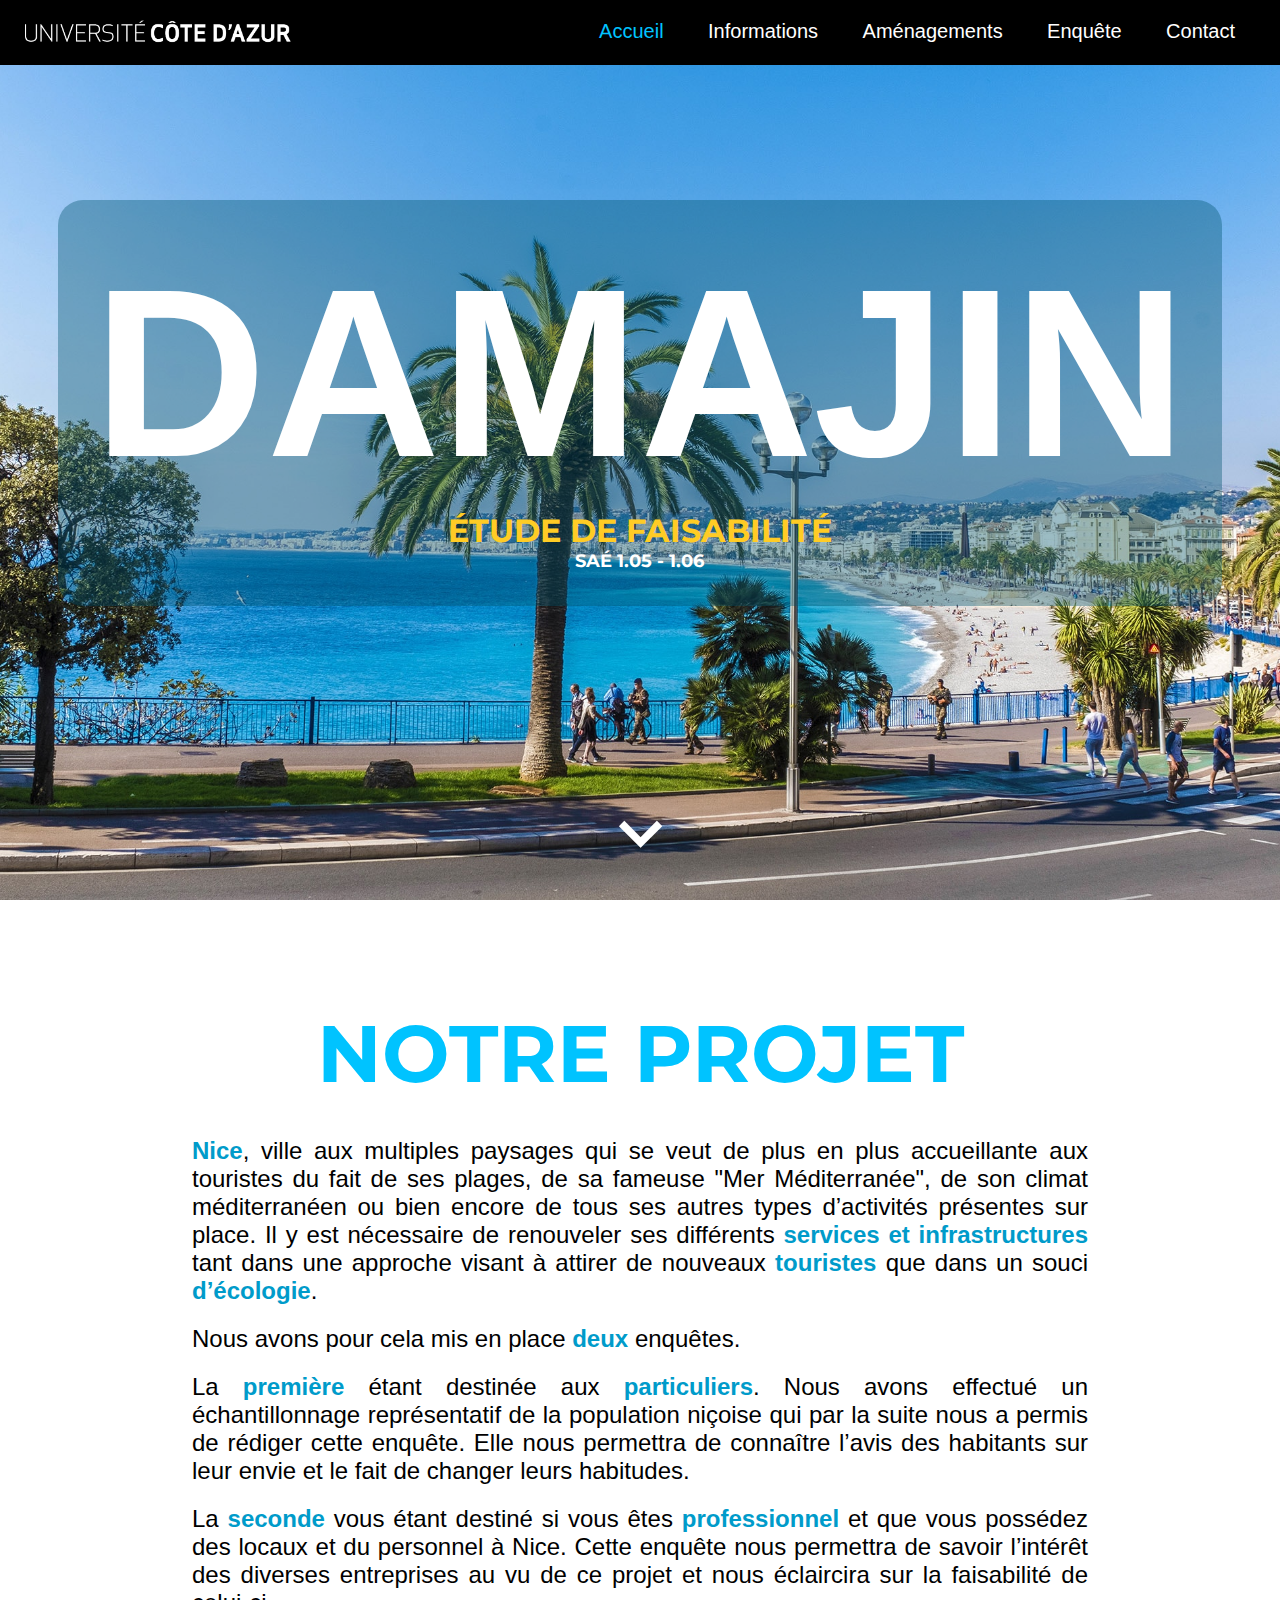
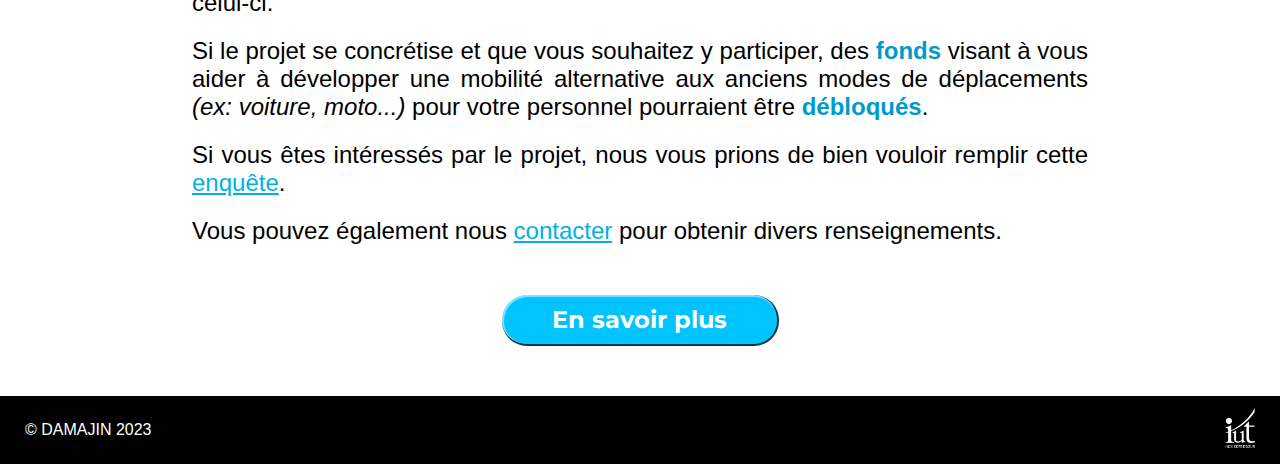
<file: S106/index.html>
<!DOCTYPE html>
<html lang="en">
  <head>
    <meta charset="UTF-8" />
    <meta name="description" content="ACCUEIL" />
    <meta name="viewport" content="width=device-width, initial-scale=1" />
    <link
      rel="stylesheet"
      href="https://unpkg.com/boxicons@latest/css/boxicons.min.css"
    />
    <link rel="stylesheet" type="text/css" href="css/fonts.css" />
    <link rel="stylesheet" type="text/css" href="css/nav.css" />
    <link rel="stylesheet" type="text/css" href="css/footer.css" />
    <link rel="stylesheet" type="text/css" href="css/style.css" />
    <title>ETUDE DE FAISABILITÉ</title>
  </head>
  <body>
    <header>
      <!-- Image Université -->
      <a href="index.html">
        <img src="img/logo-uca.png" alt="Logo IUT" />
      </a>
      <nav>
        <!-- Bouton Hamburger -->
        <input type="checkbox" id="nav-button-click" />
        <div id="nav-button"></div>
        <!-- Boutons Navigation -->
        <ul>
          <li><a href="#" id="nav-here">Accueil</a></li>
          <li><a href="informations.html">Informations</a></li>
          <li><a href="amenagements.html">Aménagements</a></li>
          <li><a href="enquete.html">Enquête</a></li>
          <li><a href="contact.html">Contact</a></li>
        </ul>
      </nav>
    </header>

    <main>
      <!-- Image Index -->
      <div id="index-image">
        <!-- Boite texte centre -->
        <div class="center-box">
          <h1>DAMAJIN</h1>
          <h2>ÉTUDE DE FAISABILITÉ</h2>
          <h3>SAÉ 1.05 - 1.06</h3>
        </div>
        <!-- Scroll Bouton -->
        <a class="chevron-down" href="#etude">
          <i class="bx bx-chevron-down"></i>
        </a>
      </div>
      <!-- Texte page -->
      <div id="etude" class="white-text-box">
        <div>
          <h1>NOTRE PROJET</h1>
          <p>
            <b>Nice</b>, ville aux multiples paysages qui se veut de plus en
            plus accueillante aux touristes du fait de ses plages, de sa fameuse
            "Mer Méditerranée", de son climat méditerranéen ou bien encore de
            tous ses autres types d’activités présentes sur place. Il y est
            nécessaire de renouveler ses différents
            <b>services et infrastructures</b>
            tant dans une approche visant à attirer de nouveaux
            <b>touristes</b> que dans un souci <b>d’écologie</b>.
          </p>
          <p>Nous avons pour cela mis en place <b>deux</b> enquêtes.</p>
          <p>
            La <b>première</b> étant destinée aux <b>particuliers</b>. Nous
            avons effectué un échantillonnage représentatif de la population
            niçoise qui par la suite nous a permis de rédiger cette enquête.
            Elle nous permettra de connaître l’avis des habitants sur leur envie
            et le fait de changer leurs habitudes.
          </p>
          <p>
            La <b>seconde</b> vous étant destiné si vous êtes
            <b>professionnel</b> et que vous possédez des locaux et du personnel
            à Nice. Cette enquête nous permettra de savoir l’intérêt des
            diverses entreprises au vu de ce projet et nous éclaircira sur la
            faisabilité de celui-ci.
          </p>
          <p>
            Si le projet se concrétise et que vous souhaitez y participer, des
            <b>fonds</b> visant à vous aider à développer une mobilité
            alternative aux anciens modes de déplacements
            <i>(ex: voiture, moto...)</i> pour votre personnel pourraient être
            <b>débloqués</b>.
          </p>
          <p>
            Si vous êtes intéressés par le projet, nous vous prions de bien
            vouloir remplir cette <a href="enquete.html">enquête</a>.
          </p>
          <p>
            Vous pouvez également nous <a href="contact.html">contacter</a> pour
            obtenir divers renseignements.
          </p>
        </div>
        <!-- Bouton -->
        <form action="informations.html">
          <button>En savoir plus</button>
        </form>
      </div>
    </main>
    <!-- Pied de page -->
    <footer>
      <p>&copy; DAMAJIN 2023</p>
      <a href="https://iut.univ-cotedazur.fr"
        ><img src="img/logo-iut.png" alt="Logo IUT"
      /></a>
    </footer>
  </body>
</html>
</file>
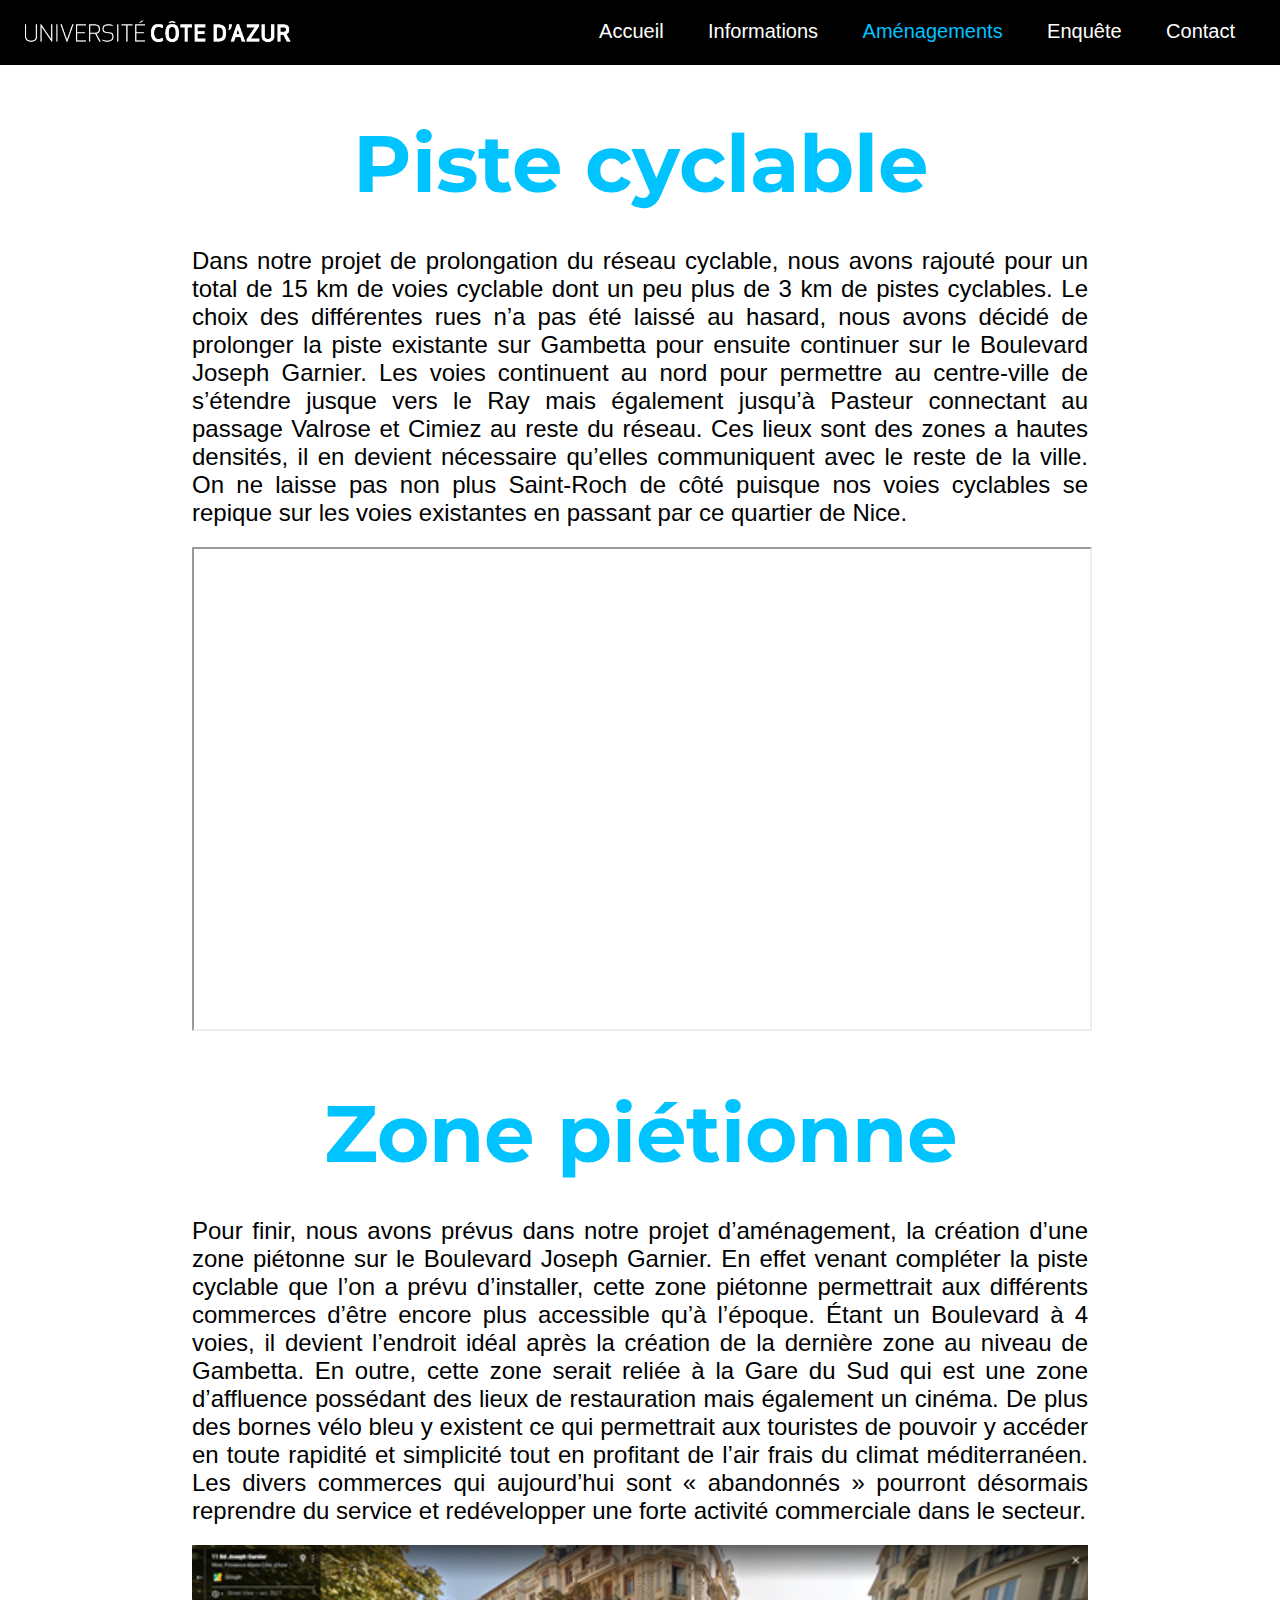
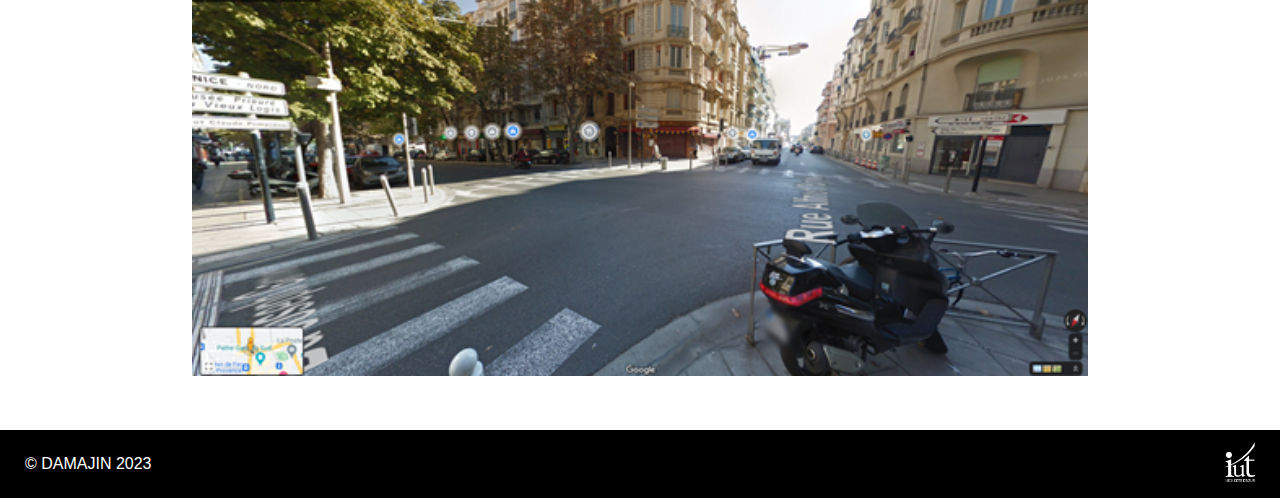
<file: S106/amenagements.html>
<!DOCTYPE html>
<html lang="en">
  <head>
    <meta charset="UTF-8" />
    <meta name="description" content="Aménagements" />
    <meta name="viewport" content="width=device-width, initial-scale=1" />
    <link
      rel="stylesheet"
      href="https://unpkg.com/boxicons@latest/css/boxicons.min.css"
    />
    <link rel="stylesheet" type="text/css" href="css/fonts.css" />
    <link rel="stylesheet" type="text/css" href="css/nav.css" />
    <link rel="stylesheet" type="text/css" href="css/footer.css" />
    <link rel="stylesheet" type="text/css" href="css/style.css" />
    <title>DAMAJIN - Aménagements</title>
  </head>
  <body>
    <header>
      <a href="index.html">
        <img src="img/logo-uca.png" alt="Logo IUT" />
      </a>
      <nav>
        <input type="checkbox" id="nav-button-click" />
        <div id="nav-button"></div>
        <ul>
          <li><a href="index.html">Accueil</a></li>
          <li><a href="informations.html">Informations</a></li>
          <li><a href="#" id="nav-here">Aménagements</a></li>
          <li><a href="enquete.html">Enquête</a></li>
          <li><a href="contact.html">Contact</a></li>
        </ul>
      </nav>
    </header>
    <main>
      <div class="white-text-box">
        <div>
          <h1>Piste cyclable</h1>
          <p>
            Dans notre projet de prolongation du réseau cyclable, nous avons
            rajouté pour un total de 15 km de voies cyclable dont un peu plus de
            3 km de pistes cyclables. Le choix des différentes rues n’a pas été
            laissé au hasard, nous avons décidé de prolonger la piste existante
            sur Gambetta pour ensuite continuer sur le Boulevard Joseph Garnier.
            Les voies continuent au nord pour permettre au centre-ville de
            s’étendre jusque vers le Ray mais également jusqu’à Pasteur
            connectant au passage Valrose et Cimiez au reste du réseau. Ces
            lieux sont des zones a hautes densités, il en devient nécessaire
            qu’elles communiquent avec le reste de la ville. On ne laisse pas
            non plus Saint-Roch de côté puisque nos voies cyclables se repique
            sur les voies existantes en passant par ce quartier de Nice.
          </p>
          <iframe
            src="https://www.google.com/maps/d/embed?mid=1xa-dkpYa1SV_MR3pEXWNfNyIC7Koqqw&ehbc=2E312F"
            height="480"
          ></iframe>
        </div>
        <div>
          <h1>Zone piétionne</h1>
          <p>
            Pour finir, nous avons prévus dans notre projet d’aménagement, la
            création d’une zone piétonne sur le Boulevard Joseph Garnier. En
            effet venant compléter la piste cyclable que l’on a prévu
            d’installer, cette zone piétonne permettrait aux différents
            commerces d’être encore plus accessible qu’à l’époque. Étant un
            Boulevard à 4 voies, il devient l’endroit idéal après la création de
            la dernière zone au niveau de Gambetta. En outre, cette zone serait
            reliée à la Gare du Sud qui est une zone d’affluence possédant des
            lieux de restauration mais également un cinéma. De plus des bornes
            vélo bleu y existent ce qui permettrait aux touristes de pouvoir y
            accéder en toute rapidité et simplicité tout en profitant de l’air
            frais du climat méditerranéen. Les divers commerces qui aujourd’hui
            sont « abandonnés » pourront désormais reprendre du service et
            redévelopper une forte activité commerciale dans le secteur.
          </p>
          <img src="img/zone.png" alt="Zone piétonne" />
        </div>
      </div>
    </main>
    <footer>
      <p>&copy; DAMAJIN 2023</p>
      <a href="https://iut.univ-cotedazur.fr"
        ><img src="img/logo-iut.png" alt="Logo IUT"
      /></a>
    </footer>
  </body>
</html>
</file>
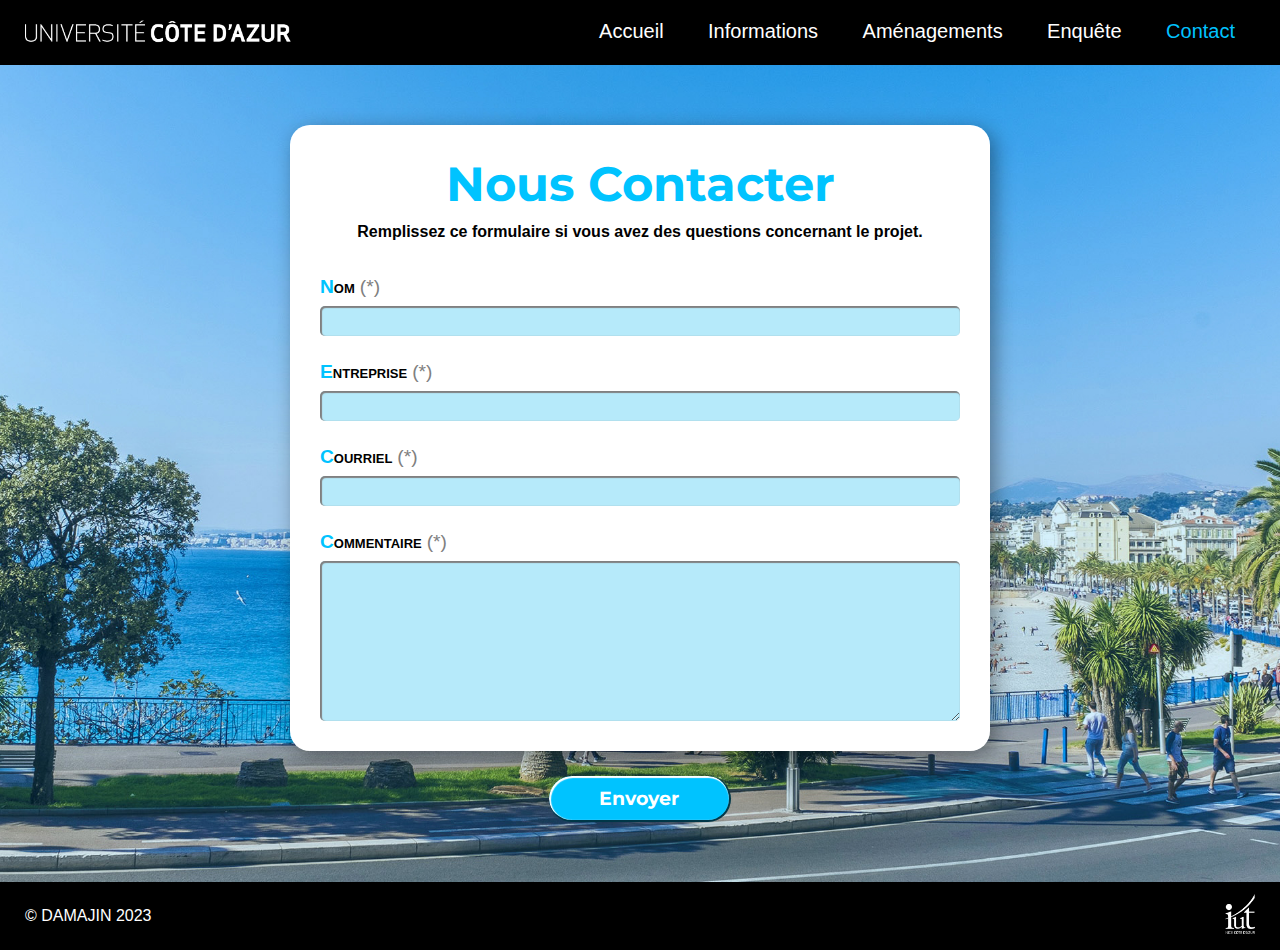
<file: S106/contact.html>
<!DOCTYPE html>
<html lang="en">
  <head>
    <meta charset="UTF-8" />
    <meta name="description" content="Contact" />
    <meta name="viewport" content="width=device-width, initial-scale=1" />

    <!-- Toutes les feuilles de style -->
    <link rel="stylesheet" type="text/css" href="css/fonts.css" />
    <link rel="stylesheet" type="text/css" href="css/nav.css" />
    <link rel="stylesheet" type="text/css" href="css/footer.css" />
    <link rel="stylesheet" type="text/css" href="css/contact.css" />
    <!---------------------------------->

    <title>DAMAJIN - Contact</title>
  </head>
  <body>
    <header>
      <a href="index.html">
        <img src="img/logo-uca.png" alt="Logo IUT" />
      </a>
      <nav>
        <input type="checkbox" id="nav-button-click" />
        <div id="nav-button"></div>
        <ul>
          <li><a href="index.html">Accueil</a></li>
          <li><a href="informations.html">Informations</a></li>
          <li><a href="amenagements.html">Aménagements</a></li>
          <li><a href="enquete.html">Enquête</a></li>
          <li><a href="#" id="nav-here">Contact</a></li>
        </ul>
      </nav>
    </header>
    <main>
      <div>
        <form>
          <fieldset>
            <h1>Nous Contacter</h1>
            <p>
              Remplissez ce formulaire si vous avez des questions concernant le
              projet.
            </p>
            <label>Nom<abbr title="Ce champ est obligatoire">(*)</abbr></label>
            <input type="text" required />

            <label>
              Entreprise<abbr title="Ce champ est obligatoire">(*)</abbr>
            </label>
            <input type="text" required />

            <label
              >Courriel<abbr title="Ce champ est obligatoire">(*)</abbr></label
            >
            <input type="email" required />
            <label>
              Commentaire<abbr title="Ce champ est obligatoire">(*)</abbr>
            </label>
            <textarea rows="10" required></textarea>
          </fieldset>
          <button type="submit">Envoyer</button>
        </form>
      </div>
    </main>
    <footer>
      <p>&copy; DAMAJIN 2023</p>
      <a href="https://iut.univ-cotedazur.fr"
        ><img src="img/logo-iut.png" alt="Logo IUT"
      /></a>
    </footer>
  </body>
</html>
</file>
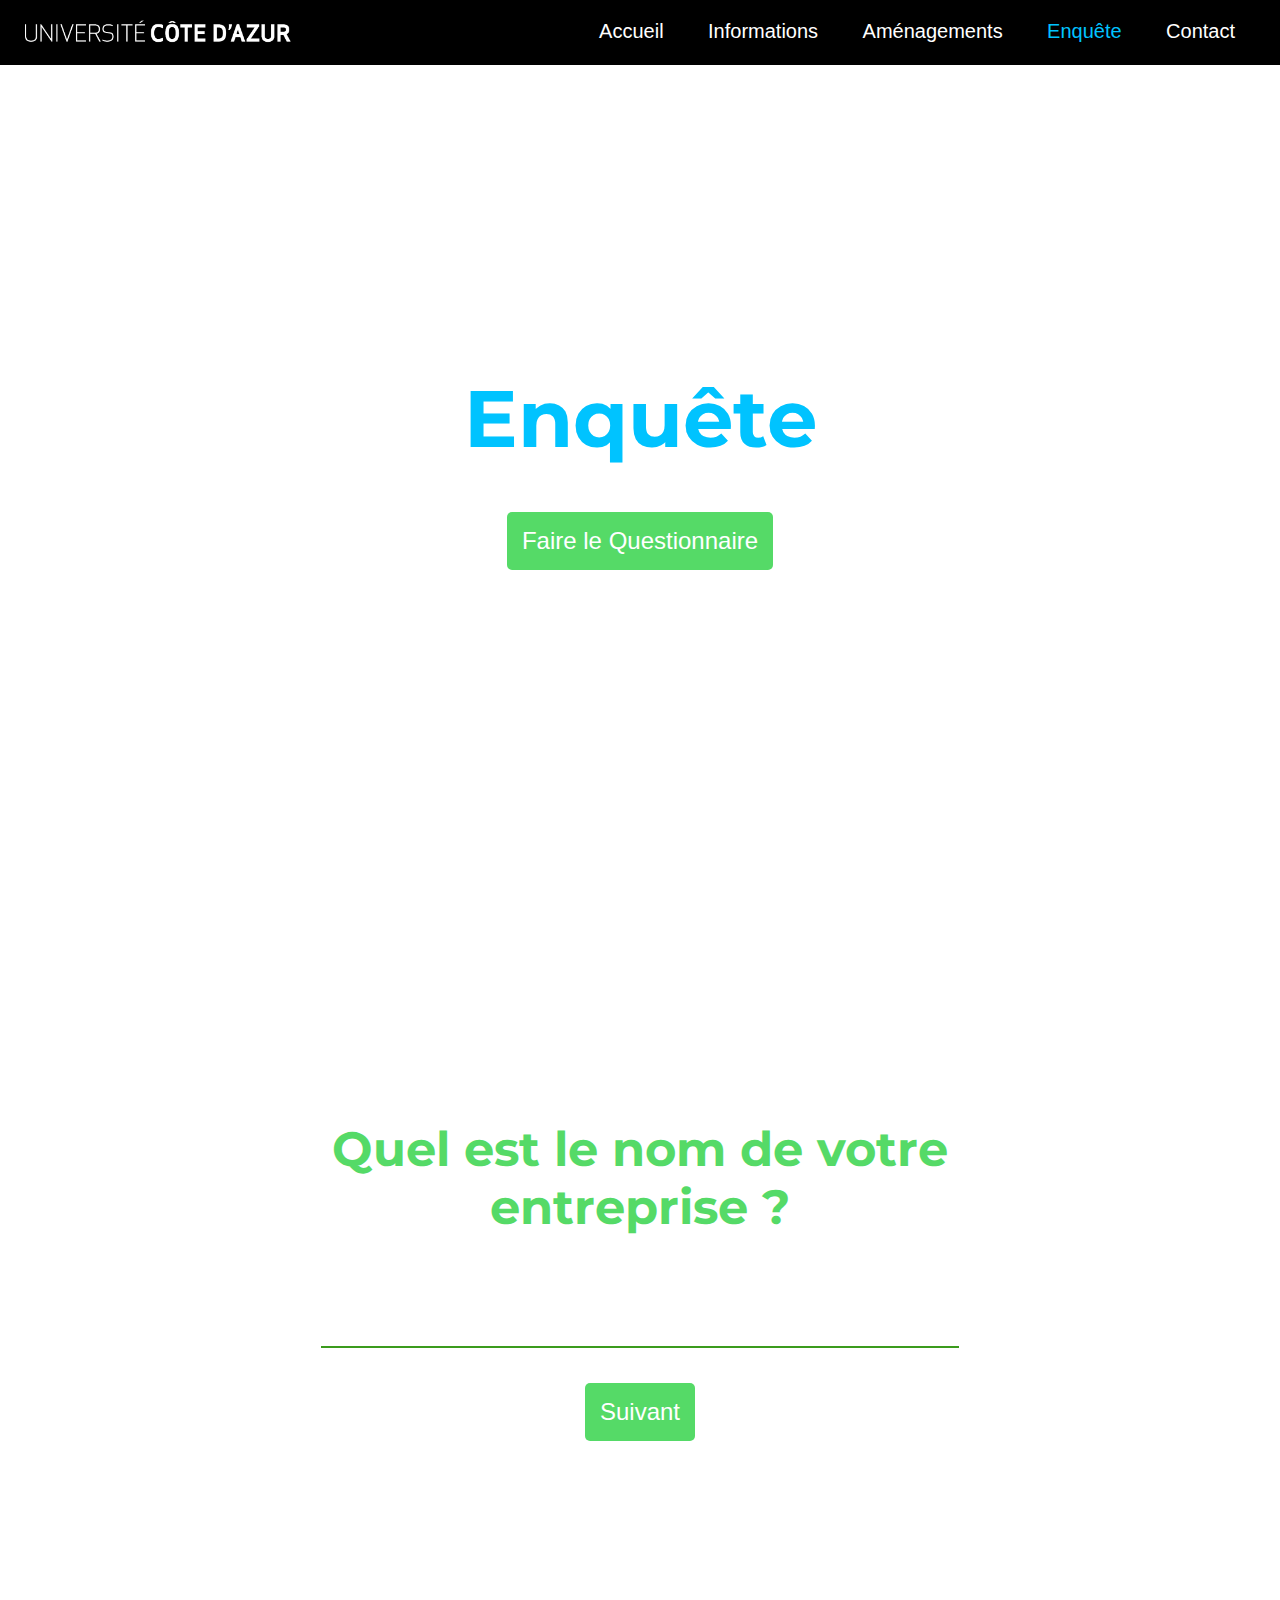
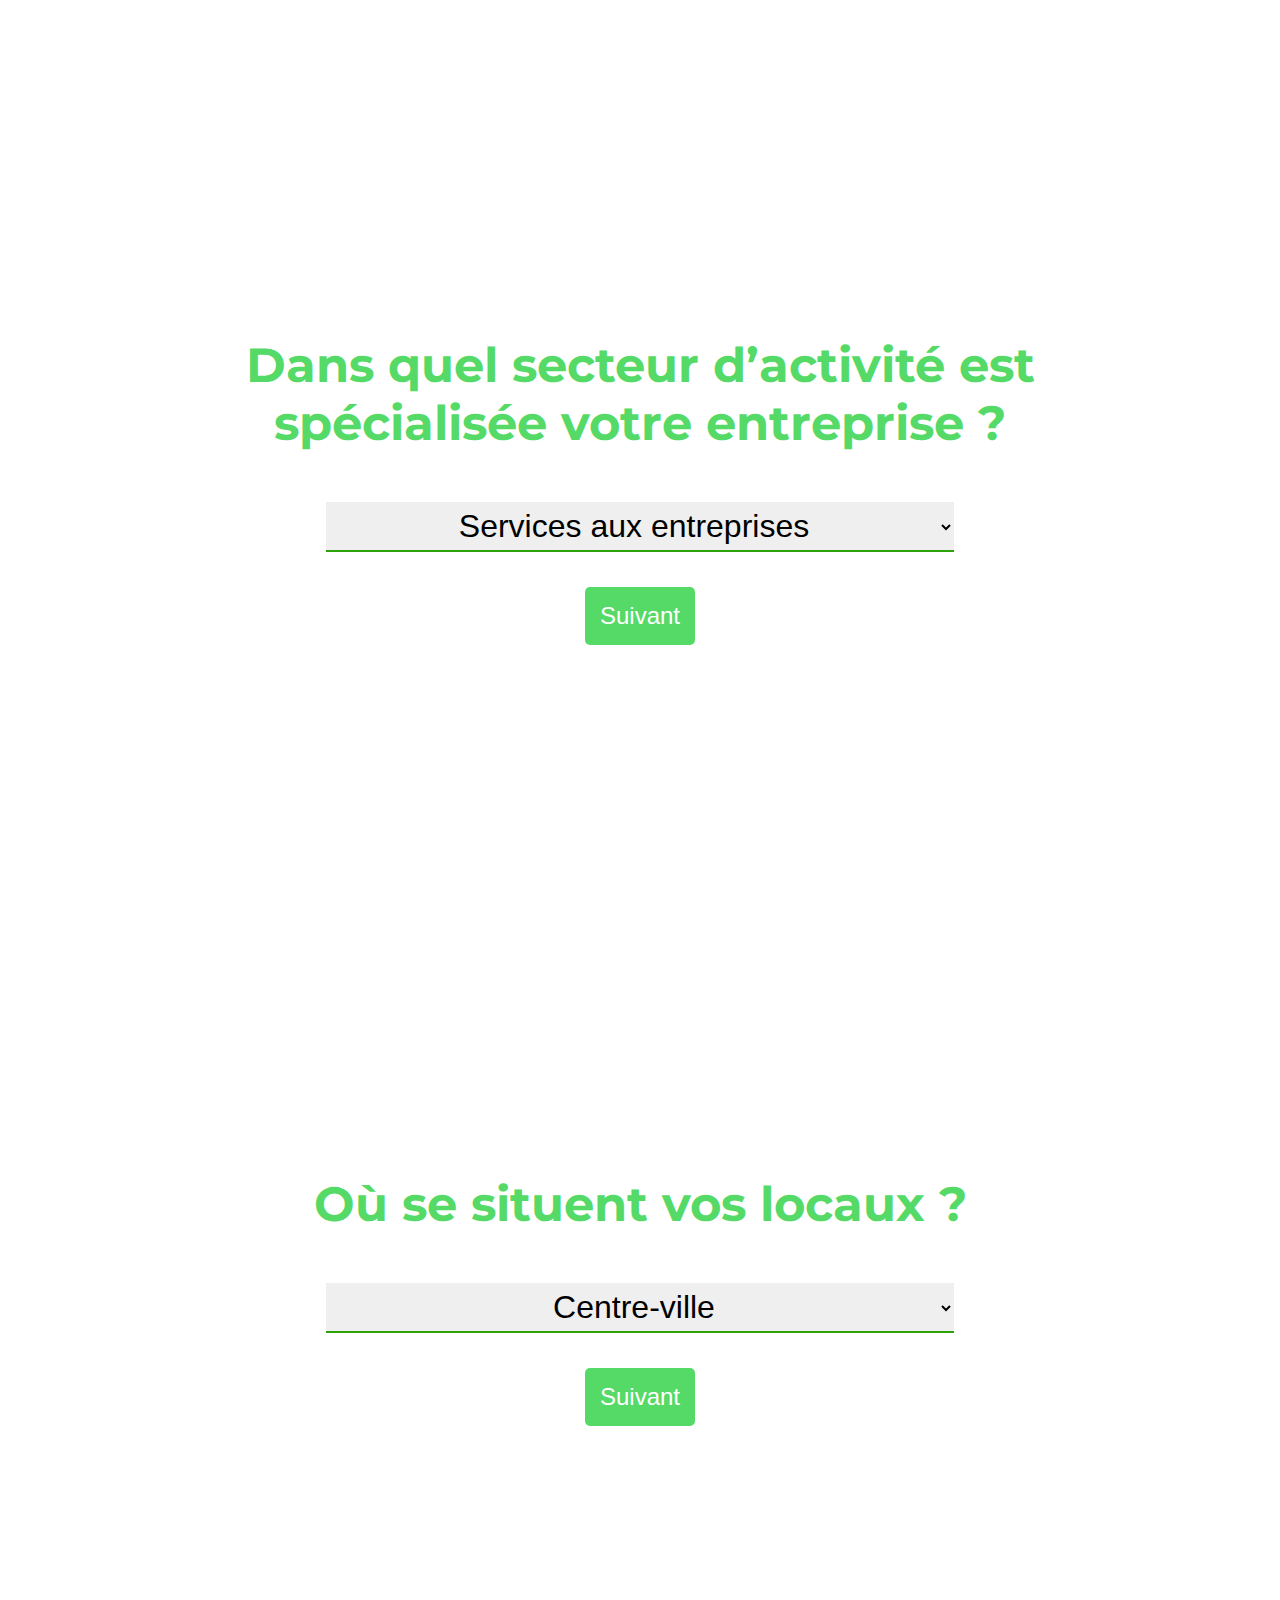
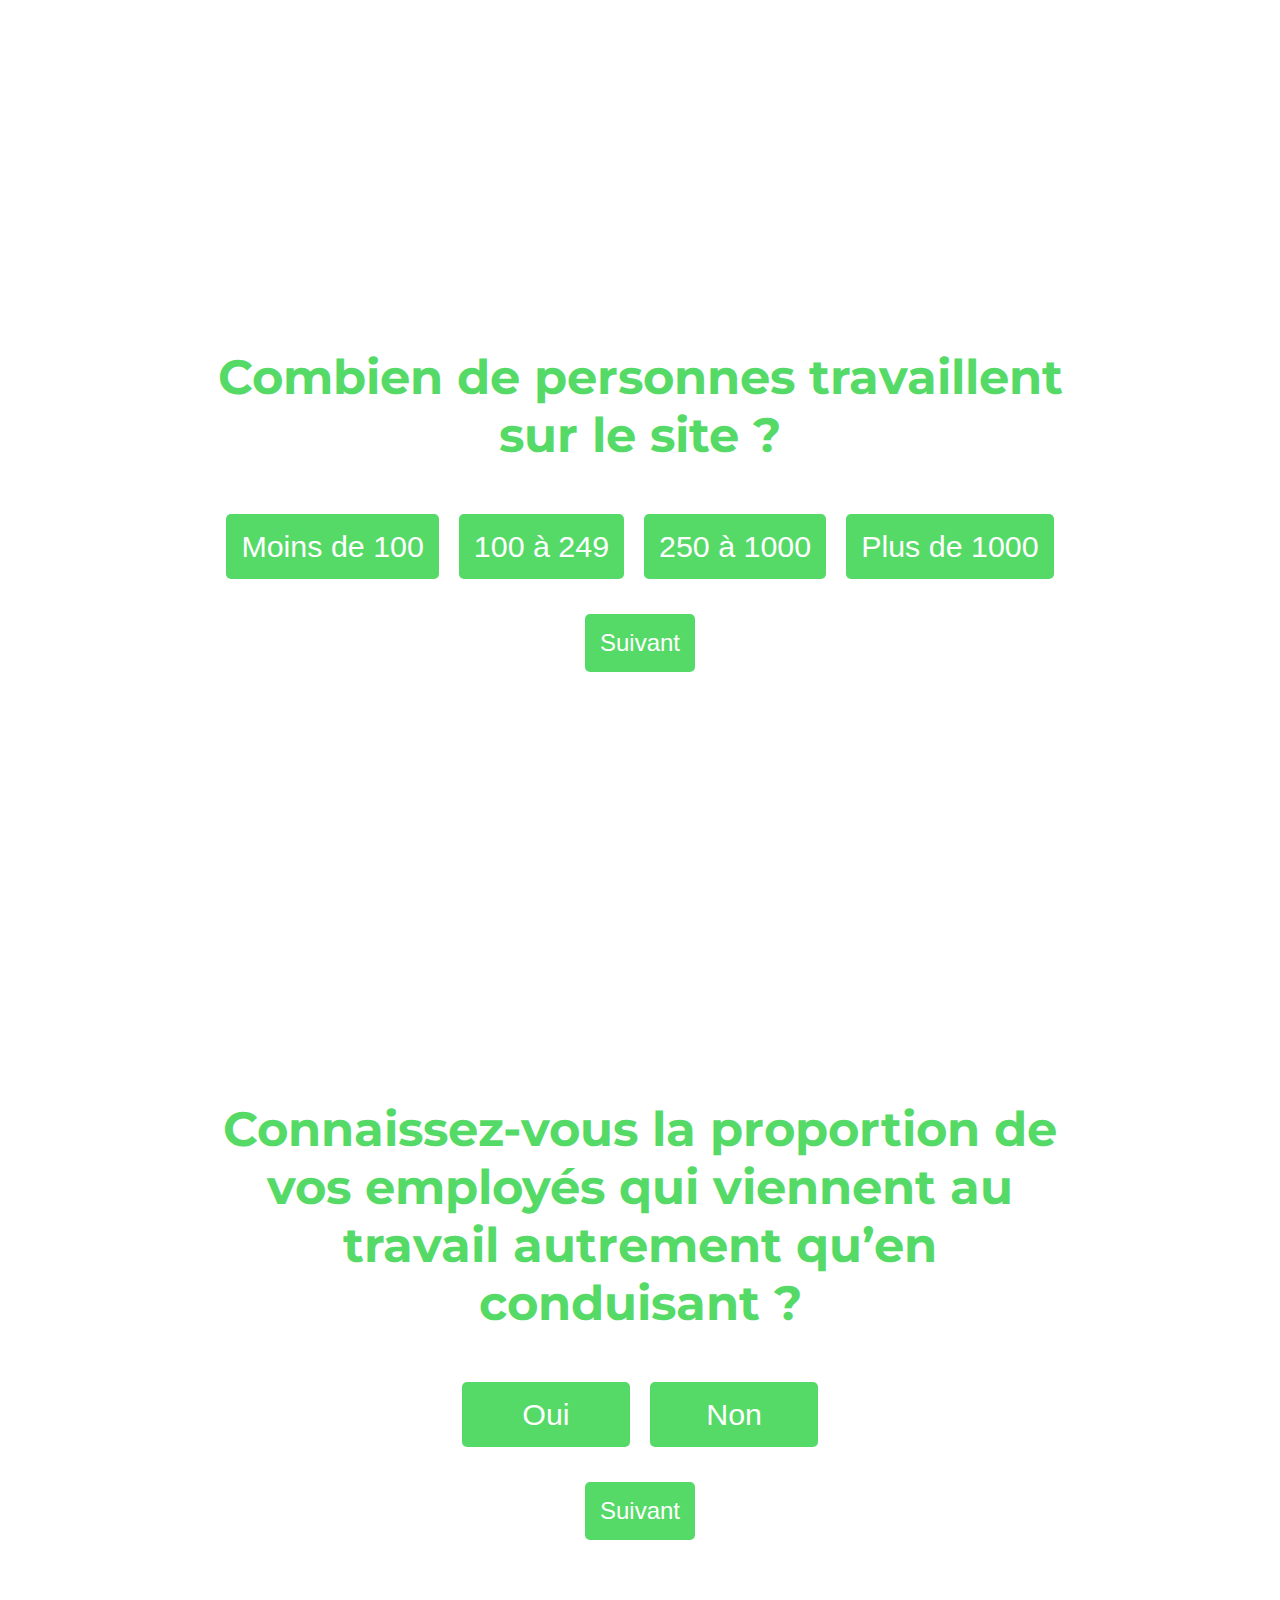
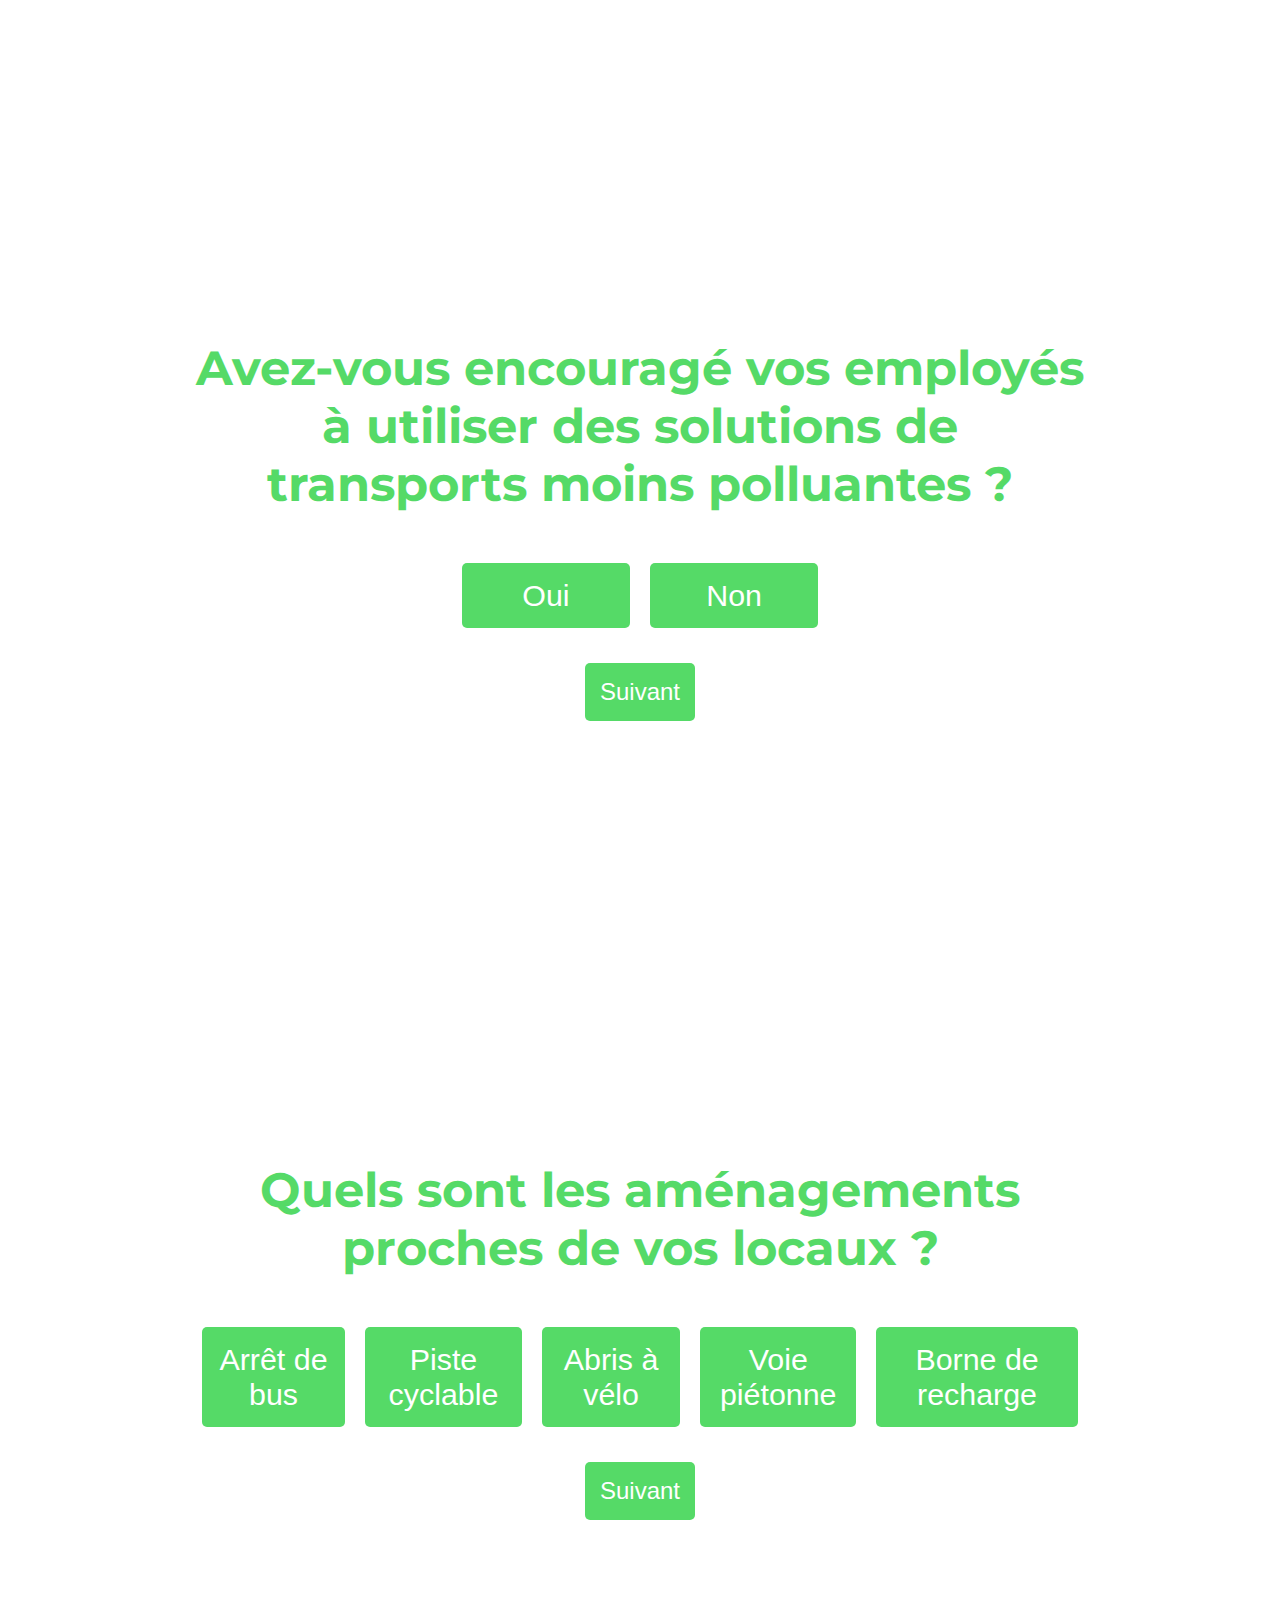
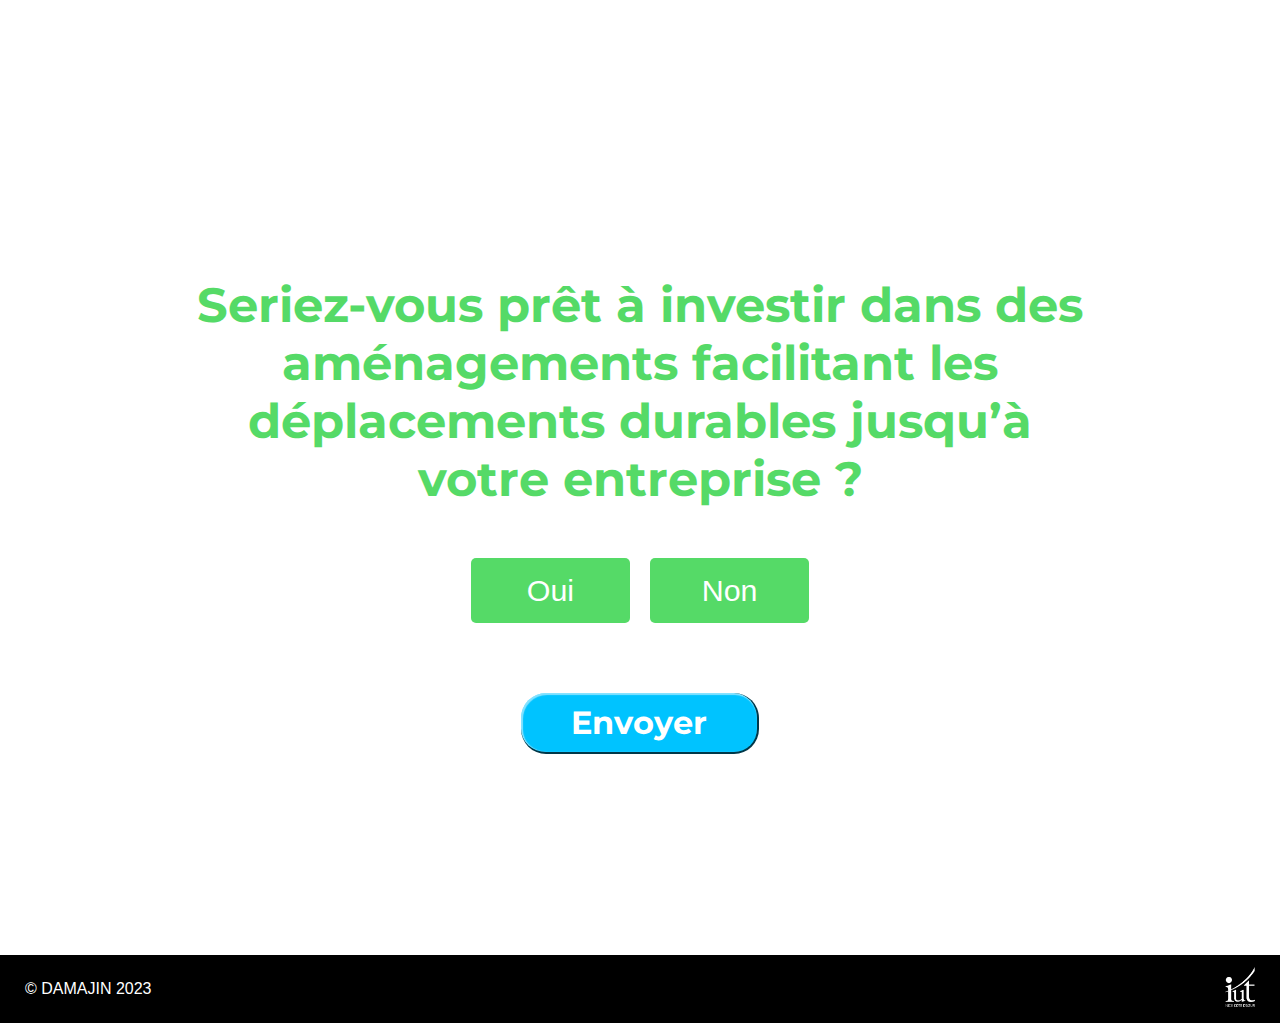
<file: S106/enquete.html>
<!DOCTYPE html>
<html lang="fr">
  <head>
    <meta charset="UTF-8" />
    <meta name="description" content="Enquête" />
    <meta name="viewport" content="width=device-width, initial-scale=1" />
    <!-- A REMPLIR-->
    <link rel="stylesheet" type="text/css" href="css/style.css" />
    <link rel="stylesheet" type="text/css" href="css/enquete.css" />
    <link rel="stylesheet" type="text/css" href="css/fonts.css" />
    <link rel="stylesheet" type="text/css" href="css/nav.css" />
    <link rel="stylesheet" type="text/css" href="css/footer.css" />
    <title>Enquête Professionnelle</title>
  </head>
  <body>
    <header>
      <a href="index.html">
        <img src="img/logo-uca.png" alt="Logo IUT" />
      </a>
      <nav>
        <input type="checkbox" id="nav-button-click" />
        <div id="nav-button"></div>
        <ul>
          <li><a href="index.html">Accueil</a></li>
          <li><a href="informations.html">Informations</a></li>
          <li><a href="amenagements.html">Aménagements</a></li>
          <li><a href="#" id="nav-here">Enquête</a></li>
          <li><a href="contact.html">Contact</a></li>
        </ul>
      </nav>
    </header>
    <main>
      <div id="enquete-form">
        <form action="?">
          <fieldset>
            <div>
              <h1>Enquête</h1>
              <a href="#Q1">Faire le Questionnaire</a>
            </div>
            <div id="Q1">
              <label> Quel est le nom de votre entreprise&nbsp;? </label>
              <input type="text" />
              <a href="#Q2">Suivant</a>
            </div>
            <div id="Q2">
              <label>
                Dans quel secteur d’activité est spécialisée votre
                entreprise&nbsp;?
              </label>
              <select>
                <option>Services aux entreprises</option>
                <option>Administration / Collectivité</option>
                <option>Industrie</option>
                <option>Education / Santé / Action sociale</option>
                <option>Communication / Marketing</option>
                <option>Commerce</option>
                <option>Autre</option>
              </select>
              <a href="#Q3">Suivant</a>
            </div>
            <div id="Q3">
              <label>Où se situent vos locaux&nbsp;?</label>
              <select>
                <option>Centre-ville</option>
                <option>Nice Nord</option>
                <option>Nice Ouest</option>
                <option>Nice Est</option>
              </select>
              <a href="#Q4">Suivant</a>
            </div>
            <div id="Q4">
              <label>Combien de personnes travaillent sur le site&nbsp;?</label>
              <div>
                <input type="radio" name="personnes" id="personnes-1" />
                <label for="personnes-1">Moins de 100</label>
                <input type="radio" name="personnes" id="personnes-2" />
                <label for="personnes-2">100 à 249</label>
                <input type="radio" name="personnes" id="personnes-3" />
                <label for="personnes-3">250 à 1000</label>
                <input type="radio" name="personnes" id="personnes-4" />
                <label for="personnes-4">Plus de 1000</label>
              </div>
              <a href="#Q5">Suivant</a>
            </div>
            <div id="Q5">
              <label>
                Connaissez-vous la proportion de vos employés qui viennent au
                travail autrement qu’en conduisant&nbsp;?
              </label>
              <div>
                <input type="radio" name="proportion" id="proportion-oui" />
                <label for="proportion-oui">Oui</label>
                <input type="radio" name="proportion" id="proportion-non" />
                <label for="proportion-non">Non</label>
                <div>
                  <span>0%</span>
                  <input type="range" min="0" max="100" step="1" />
                  <span>100%</span>
                </div>
              </div>
              <a href="#Q6">Suivant</a>
            </div>
            <div id="Q6">
              <label>
                Avez-vous encouragé vos employés à utiliser des solutions de
                transports moins polluantes&nbsp;?
              </label>
              <div>
                <input type="radio" name="pollution" id="pollution-oui" />
                <label for="pollution-oui">Oui</label>
                <input type="radio" name="pollution" id="pollution-non" />
                <label for="pollution-non">Non</label>
                <select>
                  <option>Transports collectifs (bus, train…)</option>
                  <option>Vélo / Roller / Trottinette…</option>
                  <option>Marche à pied</option>
                  <option>Autopartage</option>
                  <option>Covoiturage</option>
                  <option>Véhicule électrique</option>
                  <option>Télétravail</option>
                </select>
              </div>
              <a href="#Q7">Suivant</a>
            </div>
            <div id="Q7">
              <label>
                Quels sont les aménagements proches de vos locaux&nbsp;?
              </label>
              <div>
                <input type="checkbox" id="amenagements-1" />
                <label for="amenagements-1">Arrêt de bus</label>
                <input type="checkbox" id="amenagements-2" />
                <label for="amenagements-2">Piste cyclable</label>
                <input type="checkbox" id="amenagements-3" />
                <label for="amenagements-3">Abris à vélo</label>
                <input type="checkbox" id="amenagements-4" />
                <label for="amenagements-4">Voie piétonne</label>
                <input type="checkbox" id="amenagements-5" />
                <label for="amenagements-5">Borne de recharge</label>
              </div>
              <a href="#Q8">Suivant</a>
            </div>
            <div id="Q8">
              <label>
                Seriez-vous prêt à investir dans des aménagements facilitant les
                déplacements durables jusqu’à votre entreprise&nbsp;?
              </label>
              <div>
                <input type="radio" name="invest" id="invest-oui" />
                <label for="invest-oui">Oui</label>
                <input type="radio" name="invest" id="invest-non" />
                <label for="invest-non">Non</label>
                <div>
                  <label>
                    Quels sont les aménagements dont vous souhaiteriez voir le
                    développement&nbsp;?
                  </label>
                  <div>
                    <input type="checkbox" id="invest-1" />
                    <label for="invest-1">Application autopartage</label>
                    <input type="checkbox" id="invest-2" />
                    <label for="invest-2">Piste cyclable</label>
                    <input type="checkbox" id="invest-3" />
                    <label for="invest-3">Voie piétonne</label>
                    <input type="checkbox" id="invest-4" />
                    <label for="invest-4">Abonnement transports</label>
                  </div>
                </div>
                <div>
                  <label>
                    Un partenariat avec la ville de Nice débloquerait-il la
                    situation&nbsp;?
                  </label>
                  <div>
                    <input type="radio" name="partener" id="partener-oui" />
                    <label for="partener-oui">Oui</label>
                    <input type="radio" name="partener" id="partener-non" />
                    <label for="partener-non">Non</label>
                  </div>
                </div>
              </div>
              <button id="send-enquete">Envoyer</button>
            </div>
          </fieldset>
        </form>
      </div>
    </main>
    <!-- Pied de page -->
    <footer>
      <p>&copy; DAMAJIN 2023</p>
      <a href="https://iut.univ-cotedazur.fr"
        ><img src="img/logo-iut.png" alt="Logo IUT"
      /></a>
    </footer>
  </body>
</html>
</file>
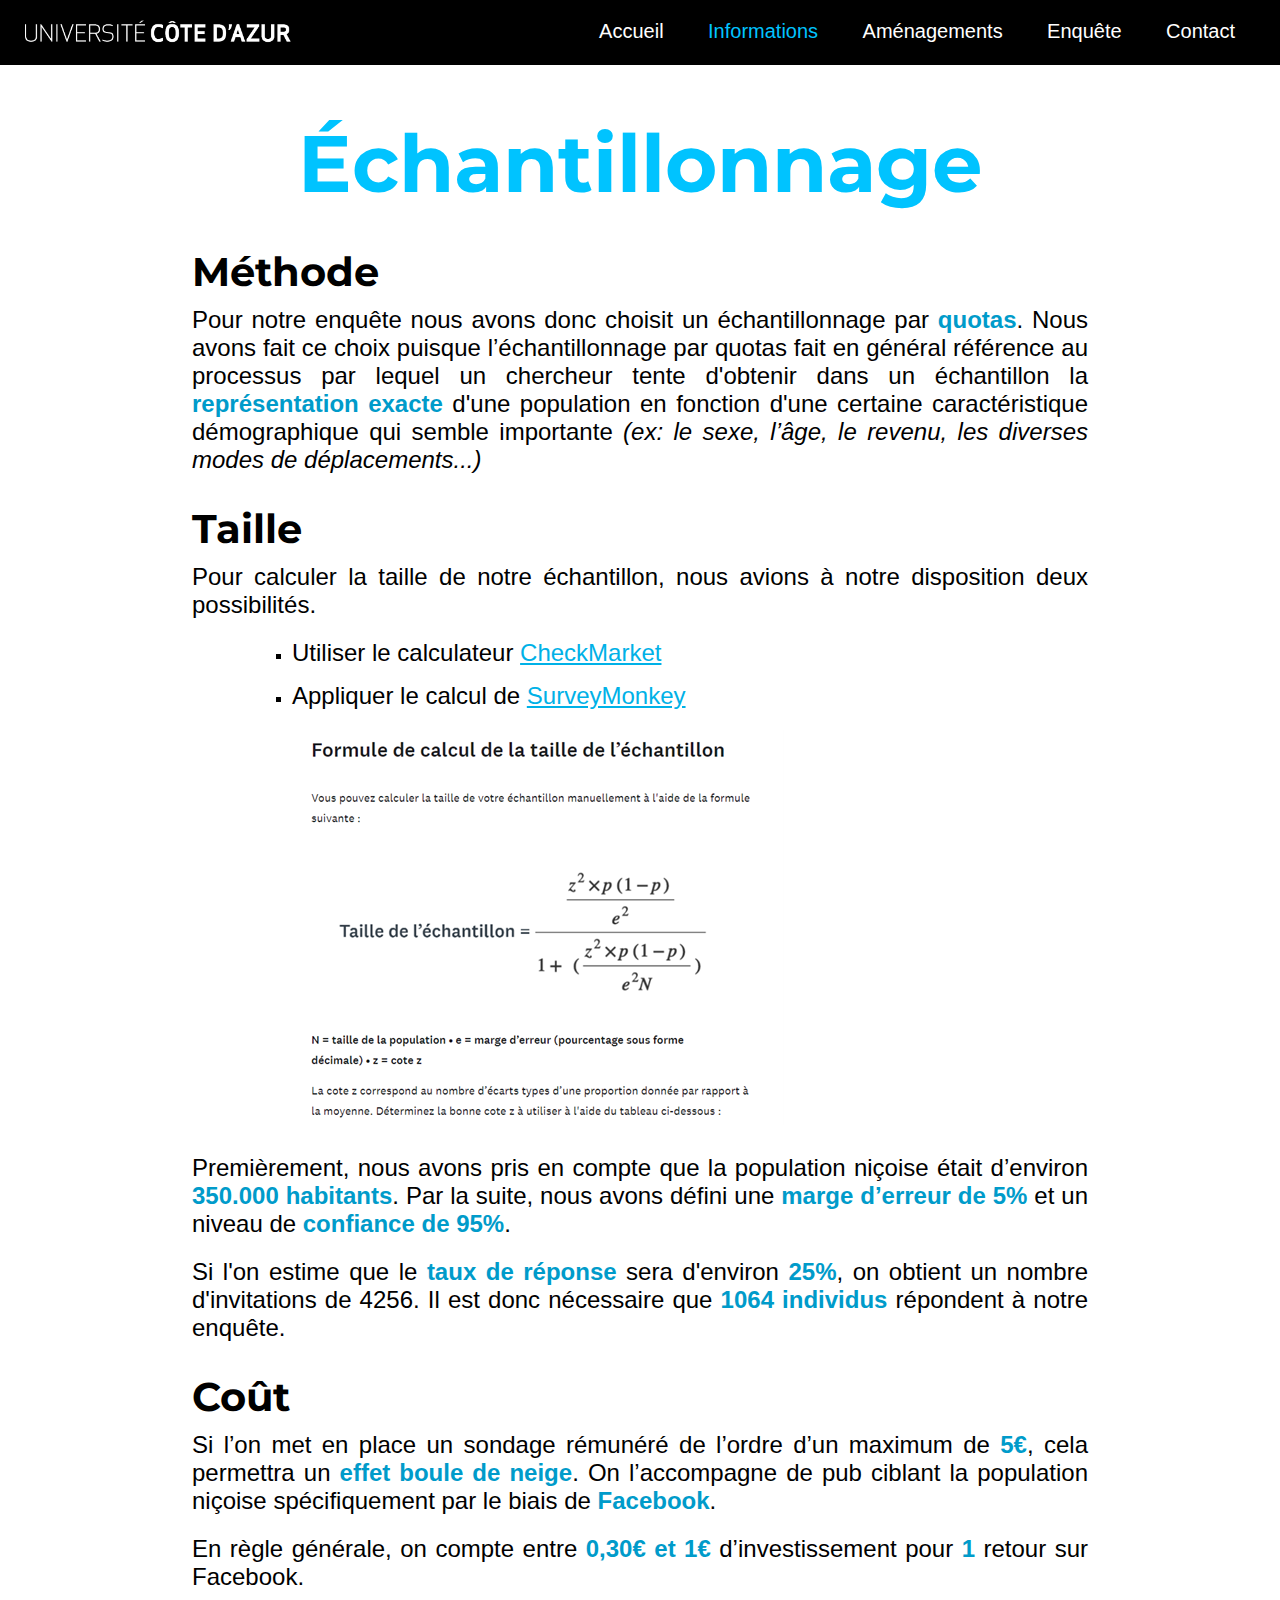
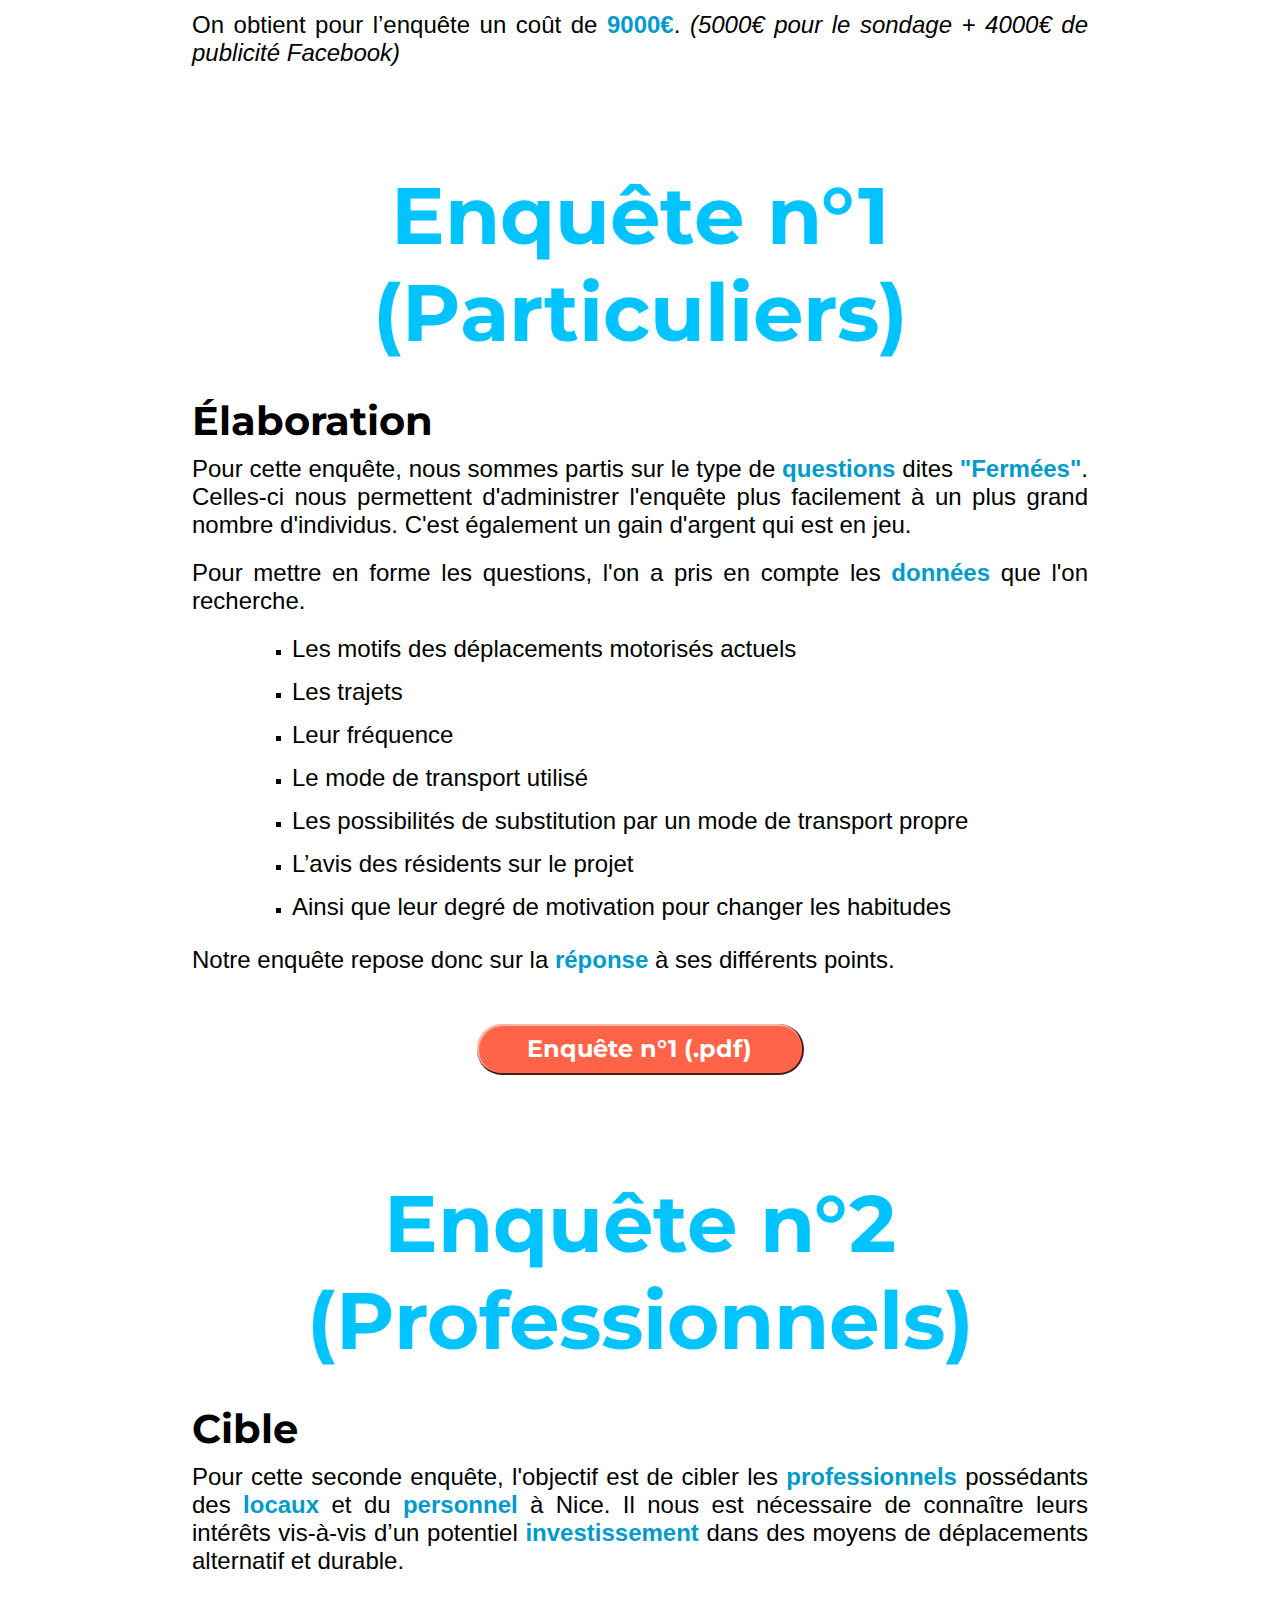
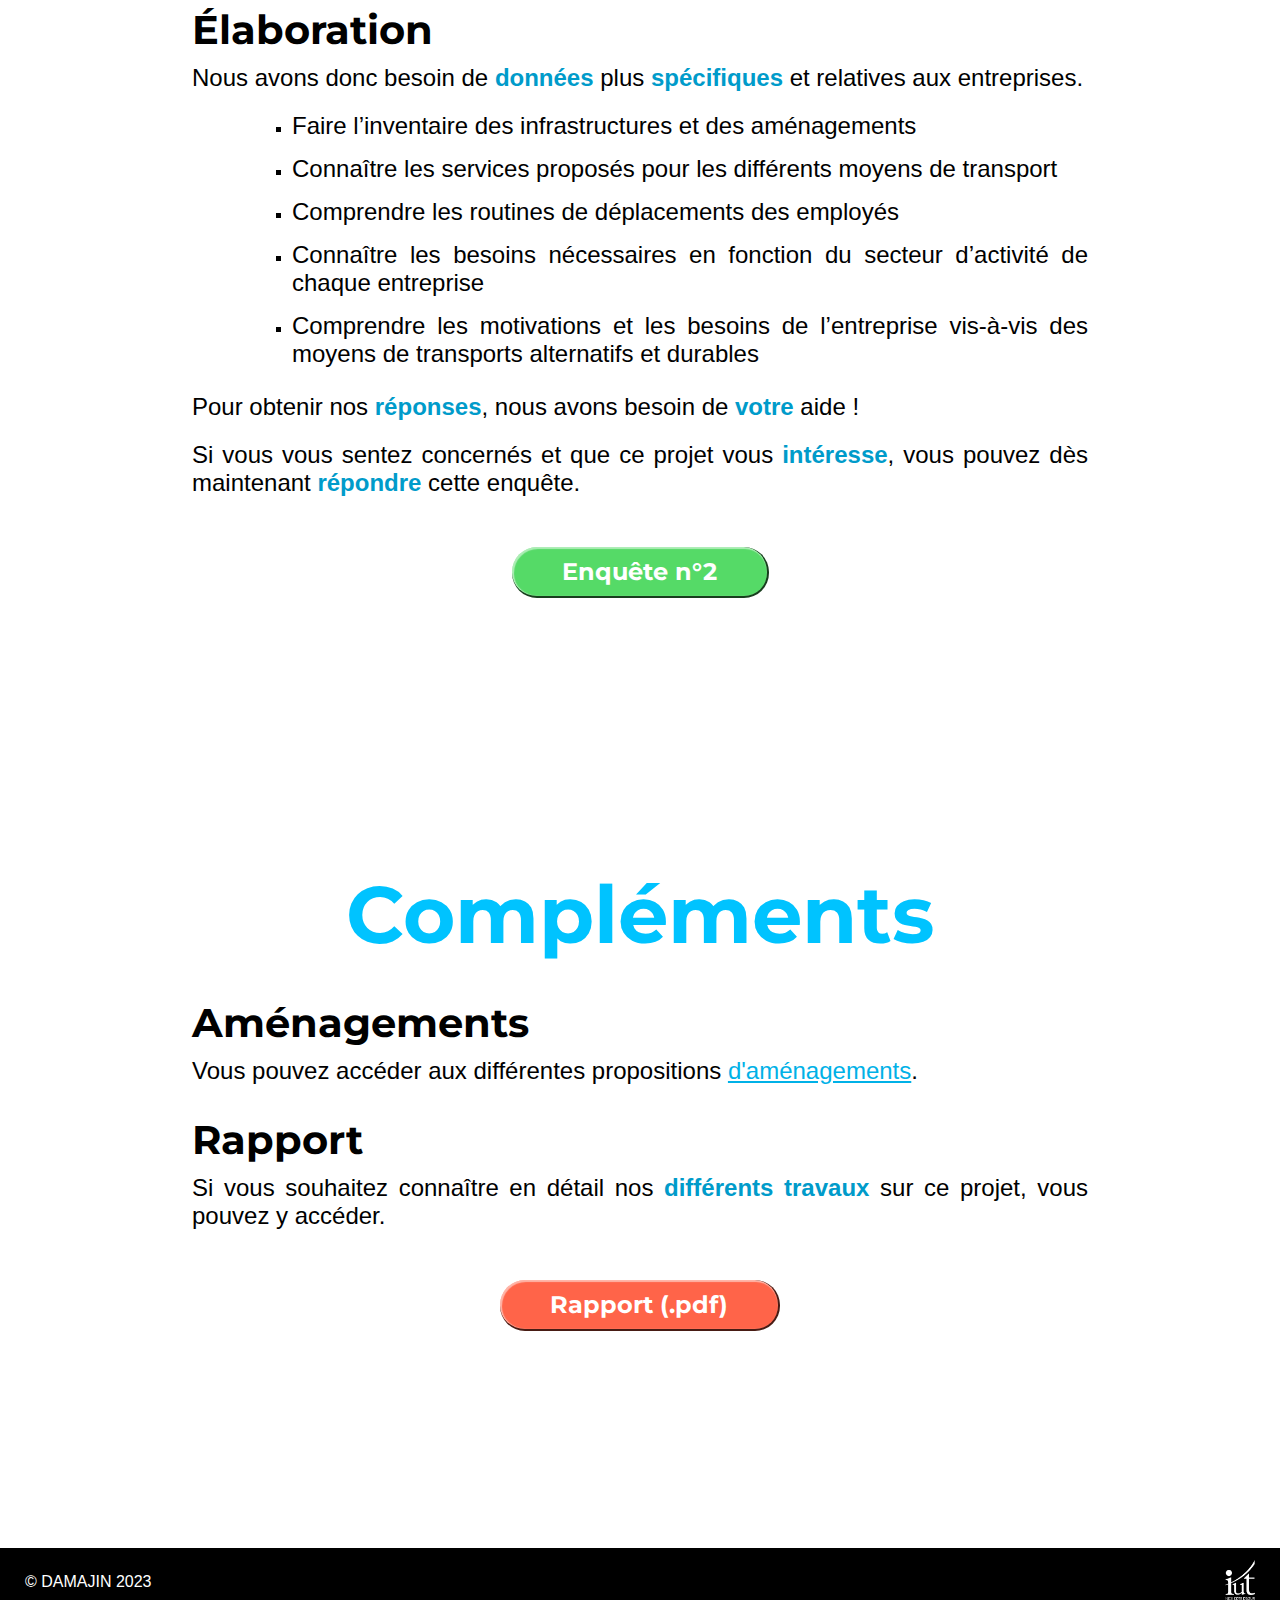
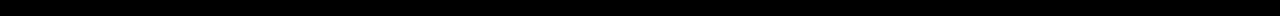
<file: S106/informations.html>
<!DOCTYPE html>
<html lang="en">
  <head>
    <meta charset="UTF-8" />
    <meta name="description" content="Informations" />
    <meta name="viewport" content="width=device-width, initial-scale=1" />
    <link
      rel="stylesheet"
      href="https://unpkg.com/boxicons@latest/css/boxicons.min.css"
    />
    <link rel="stylesheet" type="text/css" href="css/fonts.css" />
    <link rel="stylesheet" type="text/css" href="css/nav.css" />
    <link rel="stylesheet" type="text/css" href="css/footer.css" />
    <link rel="stylesheet" type="text/css" href="css/style.css" />
    <title>DAMAJIN - Informations</title>
  </head>
  <body>
    <header>
      <a href="index.html">
        <img src="img/logo-uca.png" alt="Logo IUT" />
      </a>
      <nav>
        <input type="checkbox" id="nav-button-click" />
        <div id="nav-button"></div>
        <ul>
          <li><a href="index.html">Accueil</a></li>
          <li><a href="#" id="nav-here">Informations</a></li>
          <li><a href="amenagements.html">Aménagements</a></li>
          <li><a href="enquete.html">Enquête</a></li>
          <li><a href="contact.html">Contact</a></li>
        </ul>
      </nav>
    </header>
    <main>
      <div class="white-text-box">
        <div>
          <h1>Échantillonnage</h1>
          <h2>Méthode</h2>
          <p>
            Pour notre enquête nous avons donc choisit un échantillonnage par
            <b>quotas</b>. Nous avons fait ce choix puisque l’échantillonnage
            par quotas fait en général référence au processus par lequel un
            chercheur tente d'obtenir dans un échantillon la
            <b>représentation exacte</b> d'une population en fonction d'une
            certaine caractéristique démographique qui semble importante
            <i
              >(ex: le sexe, l’âge, le revenu, les diverses modes de
              déplacements...)</i
            >
          </p>
          <h2>Taille</h2>
          <p>
            Pour calculer la taille de notre échantillon, nous avions à notre
            disposition deux possibilités.
          </p>
          <ul>
            <li>
              <p>
                Utiliser le calculateur
                <a
                  href="https://fr.checkmarket.com/calculateur-taille-echantillon/"
                  target="_blank"
                  >CheckMarket</a
                >
              </p>
            </li>
            <li>
              <p>
                Appliquer le calcul de
                <a
                  href="https://fr.surveymonkey.com/mp/sample-size-calculator/"
                  target="_blank"
                  >SurveyMonkey</a
                >
              </p>
              <img
                src="img/calcul-echantillon.png"
                alt="Calcul de l'échantillon"
              />
            </li>
          </ul>
          <p>
            Premièrement, nous avons pris en compte que la population niçoise
            était d’environ <b>350.000 habitants</b>. Par la suite, nous avons
            défini une <b>marge d’erreur de 5%</b> et un niveau de
            <b>confiance de 95%</b>.
          </p>
          <p>
            Si l'on estime que le <b>taux de réponse</b> sera d'environ
            <b>25%</b>, on obtient un nombre d'invitations de 4256. Il est donc
            nécessaire que <b>1064 individus</b> répondent à notre enquête.
          </p>
          <h2>Coût</h2>
          <p>
            Si l’on met en place un sondage rémunéré de l’ordre d’un maximum de
            <b>5€</b>, cela permettra un <b>effet boule de neige</b>. On
            l’accompagne de pub ciblant la population niçoise spécifiquement par
            le biais de <b>Facebook</b>.
          </p>
          <p>
            En règle générale, on compte entre
            <b>0,30€ et 1€</b> d’investissement pour <b>1</b> retour sur
            Facebook.
          </p>
          <p>
            On obtient pour l’enquête un coût de <b>9000€</b>.
            <i>(5000€ pour le sondage + 4000€ de publicité Facebook)</i>
          </p>
        </div>
      </div>
      <div class="white-text-box">
        <div>
          <h1>Enquête n°1 (Particuliers)</h1>
          <h2>Élaboration</h2>
          <p>
            Pour cette enquête, nous sommes partis sur le type de
            <b>questions</b> dites <b>"Fermées"</b>. Celles-ci nous permettent
            d'administrer l'enquête plus facilement à un plus grand nombre
            d'individus. C'est également un gain d'argent qui est en jeu.
          </p>
          <p>
            Pour mettre en forme les questions, l'on a pris en compte les
            <b>données</b> que l'on recherche.
          </p>
          <ul>
            <li><p>Les motifs des déplacements motorisés actuels</p></li>
            <li><p>Les trajets</p></li>
            <li><p>Leur fréquence</p></li>
            <li><p>Le mode de transport utilisé</p></li>
            <li>
              <p>
                Les possibilités de substitution par un mode de transport propre
              </p>
            </li>
            <li><p>L’avis des résidents sur le projet</p></li>
            <li>
              <p>
                Ainsi que leur degré de motivation pour changer les habitudes
              </p>
            </li>
          </ul>
          <p>
            Notre enquête repose donc sur la <b>réponse</b> à ses différents
            points.
          </p>
        </div>
        <form action="pdf/enquete-1.pdf">
          <button class="pdf-button">Enquête n°1 (.pdf)</button>
        </form>
      </div>
      <div class="white-text-box">
        <div>
          <h1>Enquête n°2 (Professionnels)</h1>
          <h2>Cible</h2>
          <p>
            Pour cette seconde enquête, l'objectif est de cibler les
            <b>professionnels</b> possédants des <b>locaux</b> et du
            <b>personnel</b> à Nice. Il nous est nécessaire de connaître leurs
            intérêts vis-à-vis d’un potentiel <b>investissement</b> dans des
            moyens de déplacements alternatif et durable.
          </p>
          <h2>Élaboration</h2>
          <p>
            Nous avons donc besoin de <b>données</b> plus <b>spécifiques</b> et
            relatives aux entreprises.
          </p>
          <ul>
            <li>
              <p>Faire l’inventaire des infrastructures et des aménagements</p>
            </li>
            <li>
              <p>
                Connaître les services proposés pour les différents moyens de
                transport
              </p>
            </li>
            <li><p>Comprendre les routines de déplacements des employés</p></li>
            <li>
              <p>
                Connaître les besoins nécessaires en fonction du secteur
                d’activité de chaque entreprise
              </p>
            </li>
            <li>
              <p>
                Comprendre les motivations et les besoins de l’entreprise
                vis-à-vis des moyens de transports alternatifs et durables
              </p>
            </li>
          </ul>
          <p>
            Pour obtenir nos <b>réponses</b>, nous avons besoin de
            <b>votre</b> aide !
          </p>
          <p>
            Si vous vous sentez concernés et que ce projet vous
            <b>intéresse</b>, vous pouvez dès maintenant <b>répondre</b> cette
            enquête.
          </p>
        </div>
        <form action="enquete.html">
          <button class="enquete-button">Enquête n°2</button>
        </form>
      </div>
      <div class="white-text-box">
        <div>
          <h1>Compléments</h1>
          <h2>Aménagements</h2>
          <p>
            Vous pouvez accéder aux différentes propositions
            <a href="amenagements.html">d'aménagements</a>.
          </p>
          <h2>Rapport</h2>
          <p>
            Si vous souhaitez connaître en détail nos
            <b>différents travaux</b> sur ce projet, vous pouvez y accéder.
          </p>
        </div>
        <form action="pdf/rapport.pdf">
          <button class="pdf-button">Rapport (.pdf)</button>
        </form>
      </div>
    </main>
    <footer>
      <p>&copy; DAMAJIN 2023</p>
      <a href="https://iut.univ-cotedazur.fr"
        ><img src="img/logo-iut.png" alt="Logo IUT"
      /></a>
    </footer>
  </body>
</html>
</file>
<file: S106/css/fonts.css>
@import url("https://fonts.googleapis.com/css2?family=Rubik:wght@300&display=swap");
@import url('https://fonts.googleapis.com/css2?family=Montserrat:wght@300&display=swap');

/* Base de la mise en forme */

*{
    margin: 0;
    padding: 0;
    font-family: "Optima", sans-serif;
    scroll-behavior: smooth;
}
</file>
<file: S106/css/nav.css>
header{
    width: 100%;
    background-color: black;
    align-items: center;
    display: flex;
    justify-content: space-between;
}

/* Image barre de navigation */

header img{
    padding: 10px 10px 10px 25px;
}

/* Menu de navigation */

/* Placement des boutons */

nav ul{
    margin-right: 25px;
}

nav ul li{
    display: inline-block;
}

/* Boutons */

nav ul li a{
    background-color: black;
    color: white;
    
    text-align: center;
    display: flex;
    
    text-decoration: none;
    padding: 20px;
    font-size: 20px;

    border-width: 0px 0px 2px 0px;
    border-color: black;
    border-style: solid;
}

nav ul li a:hover{
    background-color: rgb(20, 20, 20);
    transition: 0.3s;
    border-color: white
}

#nav-here{
    color: rgb(0, 195, 255);
}


/* Boutons Hamburger Téléphone */

/* Forme du bouton */
#nav-button{
    position: relative;
    width: 30px;
    height: 4px;
    background-color: white;
    border-radius: 10px;
    z-index: 2;
    transition: 0.3s;
    margin-right: 25px;
    display: none;
}

#nav-button:before{
    content: "";
    position: absolute;
    height: 4px;
    width: 30px;
    background-color: white;
    top: -10px;
    border-radius: 10px;
    transition: 0.3s;
}

#nav-button:after{
    content: "";
    position: absolute;
    height: 4px;
    width: 30px;
    background-color: white;
    top: 10px;
    border-radius: 10px;
    transition: 0.3s;
}

nav input:hover ~ #nav-button{
    background-color: rgb(0, 195, 255);
}

nav input:hover ~ #nav-button:before{
    background-color: rgb(0, 195, 255);
}

nav input:hover ~ #nav-button:after{
    background-color: rgb(0, 195, 255);
}

/* Bouton cliquable hamburger */

#nav-button-click{
    position: absolute;
    z-index: 3;
    width: 30px;
    height: 25px;
    opacity: 0;
    display: none;
}


nav input:checked ~ #nav-button{
    background: transparent;
}

nav input:checked ~ #nav-button:before{
    background-color: rgb(255, 41, 41);
    transform: rotate(-45deg);
    top: 0;
}

nav input:checked ~ #nav-button:after{
    background-color: rgb(255, 41, 41);
    transform: rotate(45deg);
    top: 0;
}

/* Responsive */

@media screen and (max-width: 500px){
    header{
        flex-direction: column;
    }

    header img{
        height: 45px;
        padding: 0;
    }
    header > a{
        margin: 25px 0;
    }

    #nav-button-click{
        margin-left: 15px;
    }

    #nav-button{
        margin: 10px 0 50px 15px; 
    }
    
    nav ul {
        top: 158px;
    }

}

@media screen and (min-width:501px) {
    header img{
        height: 40px;
    }
    
    nav ul {
        top: 63px;
    }

    #nav-button-click{
        margin-top: -10px;
    }
}

@media screen and (max-width:1100px){
    nav input:checked ~ ul{
        opacity: 1;
        display: block;
        transform: scaleY(1);
    }
    #nav-button-click{
        display: flex;
        
    }
    
    #nav-button{
        display: flex;
    }

    nav ul{
        position: absolute;
        width: 100%;
        left: 0;
        transition: 0.3s;
        opacity: 0;
        transform-origin: top;
        transform: scaleY(0);
    }
    nav ul li{
        display: block;
    }
    nav ul li a{
        box-shadow: 0 1px 0 rgba(255,255,255,0.1) inset;
    }
}
</file>
<file: S106/css/footer.css>
footer{
    background-color: black;
    display: flex;
    justify-content: space-between;
    align-items: center;
}

footer p{
    color: white;
    margin:25px
}

footer p:hover{
    color: rgb(0, 195, 255);
    transition: 0.3s;
}

footer img{
    height: 40px;
    margin-right: 25px;
}
</file>
<file: S106/css/style.css>
/* Animations */

@keyframes bounce {
	0%, 20%, 50%, 80%, 100% {transform: translateY(0);}
	40% {transform: translateY(-30px);}
	60% {transform: translateY(-15px);}
}

@keyframes flash {
	from { opacity: 1; }	
	to { opacity: 0; }
}


/* Différents type de Div */

/* Index image */

#index-image{
    background-image: url("../img/nice.jpg");
    background-size: cover;
    background-position: bottom ;
    background-attachment: fixed;
    
    display: flex;
    flex-direction: column;
    align-items: center;
    text-align: center;
}

/* Boite centre index */

.center-box{
    background-color: rgba(0, 83, 109, 0.384);
    
    border-radius: 25px;
    padding: 35px;
    margin: 15vh 0 20vh 0;
}

.center-box h1{
    color: rgb(255, 255, 255);
    font-size: 15em;
}

.center-box h2{
    color: rgb(255, 204, 37);
    font-family: 'Montserrat', sans-serif;
    font-size: 2em;
}

.center-box h3{
    color: rgb(255, 255, 255);
    font-family: 'Montserrat', sans-serif;
    font-size: 1.1em;
}

/* Flèche vers le bas index */

.chevron-down{
    font-size: 5.7rem;
    text-decoration: none;
    color: rgb(255, 255, 255);
    text-align: center;
    animation: bounce 2s ease infinite;
    margin-bottom: 7vh;
}

.chevron-down:hover{
    transition: 0.3s;
    color: white;
    animation: flash 500ms ease infinite alternate;
}

/* Boite de texte Adaptative */

.white-text-box{
    display: flex;
    flex-direction: column;
    background-color: white;
    justify-content: center;
    align-items: center;
    min-height: 100vh;
}

.white-text-box > *:first-child{
    margin-top: 50px;
}

.white-text-box > *{
    margin-bottom: 50px;
}

.white-text-box > *:last-child{
    margin-bottom: 50px;
}

.white-text-box > div {
    width: 70vw;
}

.white-text-box > div > img{
    width: 100%;
}

/* Format du Texte */

.white-text-box h1{
    margin-bottom: 35px;
    font-size: 5em;
    color: rgb(0, 195, 255);
    text-align: center;
    font-weight: bold;
    font-family: "Montserrat", sans-serif;
}

.white-text-box h2{
    margin: 30px 0 10px 0;
    font-size: 2.5em;
    font-weight: bold;
    font-family: "Montserrat", sans-serif;
}

.white-text-box div p{
    margin-bottom: 20px;
    font-size: 1.5em;
    text-align: justify;
}

.white-text-box div p:last-child{
    margin-bottom: 0;
}

.white-text-box div ul{
    margin-left: 100px;
    margin-bottom: 25px;
}

.white-text-box div li{
    margin-bottom: 15px;
    list-style: square;
}
/* Mots importants */

.white-text-box b{
    color: rgb(0, 155, 202);
}

/* Mise en évidence des liens */

.white-text-box a{
    color: rgb(0, 177, 231);
}

.white-text-box a:hover{
    color: rgb(120, 0, 136);
    transition: 0.3s;
}

/* Mise en forme bouton liens */

.white-text-box button{
    background-color: rgb(0, 195, 255);
    color: white;
    font-family: 'Montserrat', sans-serif;
    font-weight: bold;
    font-size: 1.5em;
    padding: 10px 50px;

    border-radius: 25px;
    box-shadow: 1px 1px 1px 1px rgba(255, 255, 255, 0.527) inset;
    border-width: 0px 2px 2px 0px;
    border-color: rgba(0, 0, 0, 0.719);
}

.white-text-box button:hover{
    background-color: rgb(0, 119, 255);
}

.white-text-box iframe{
    width: 100%;
}

/* Type de bouton (couleurs) */
/* PDF */
button.pdf-button{
    background-color: rgb(255, 100, 73);
}

button.pdf-button:hover{
    background-color: rgb(168, 0, 0);
}

/* ENQUETE */

button.enquete-button{
    background-color: rgb(85, 218, 103);
}

button.enquete-button:hover{
    background-color: rgb(44, 163, 8);
}

.white-text-box button:active{
    border-width: 2px 0px 0px 2px;
    box-shadow: none;
    border-color: rgba(0, 0, 0, 0.719);
}

/* Responsive */

@media screen and (max-width: 380px){

    /* Div Accueil */


    .center-box{
        background-color: rgba(0, 83, 109, 0.384);
        
        border-radius: 25px;
        padding: 35px;
        margin: 7vh 0 18vh 0;
    }

    .center-box h1{
        font-size: 3em;
    }

    .center-box h2{
        font-size: 1em;
    }

    .center-box h3{
        font-size: 0.8em;
    }

    .chevron-down{
        font-size: 4em;
    }

    /* Div texte */
    .white-text-box h1{
        font-size: 1.4em;
        margin-bottom: 10px;
    }

    .white-text-box h2{
        margin-top: 20px;
        font-size: 1.2em;
    }

    .white-text-box div p{
        font-size: 0.8em;
    }

    .white-text-box button{
        font-size: 0.8em;
    }
}

@media screen and (min-width: 380px) and (max-width: 700px){
    /* Div Accueil */


    .center-box{
        background-color: rgba(0, 83, 109, 0.384);
        
        border-radius: 25px;
        padding: 35px;
        margin: 7vh 0 18vh 0;
    }

    .center-box h1{
        font-size: 4em;
    }

    .center-box h2{
        font-size: 1.5em;
    }

    .center-box h3{
        font-size: 1em;
    }

    .chevron-down{
        font-size: 4em;
    }

    /* Div texte */
    .white-text-box h1{
        font-size: 2em;
        margin-bottom: 10px;
    }

    .white-text-box h2{
        margin-top: 20px;
        font-size: 1.5em;
    }
    .white-text-box div p{
        font-size: 1em;
    }

    .white-text-box button{
        font-size: 1.2em;
    }
}

@media screen and  (max-width: 700px){

    /* Div texte */
    .white-text-box div ul{
        margin-left: 30px;
    }

    .white-text-box img {
        width: 90%;
    }

    .white-text-box div {
        margin-bottom: 25px;
    }

    .white-text-box div:first-child {
        margin-top: 25px;
    }
}
@media screen and (min-width:700px) and (max-width:950px){
    /* Div Accueil */

    .center-box{
        background-color: rgba(0, 83, 109, 0.384);
        
        border-radius: 25px;
        padding: 35px;
        margin: 7vh 0 18vh 0;
    }

    .center-box h1{
        font-size: 7em;
    }

    .center-box h2{
        font-size: 2em;
    }

    .center-box h3{
        font-size: 1.5em;
    }

    .chevron-down{
        font-size: 6em;
    }

}

@media screen and (min-width:950px) and (max-width:1200px){
    /* Div Accueil */

    .center-box{
        background-color: rgba(0, 83, 109, 0.384);
        
        border-radius: 25px;
        padding: 35px;
        margin: 7vh 0 18vh 0;
    }

    .center-box h1{
        font-size: 10em;
    }

    .center-box h2{
        font-size: 2em;
    }

    .center-box h3{
        font-size: 1.5em;
    }

    .chevron-down{
        font-size: 6em;
    }

}

@media screen and (min-width:700px) and (max-width:900px){

    /* Div texte */
    .white-text-box h1{
        font-size: 4em;
        margin-bottom: 10px;
    }
    .white-text-box div ul{
        margin-left: 50px;
    }
}
</file>
<file: S106/css/contact.css>
/* Fond de la page */

main > div{
    background-image: url("../img/nice-bleu.jpg");
    background-size: cover;
    background-position: bottom ;
    background-attachment: fixed;
        
    display: flex;
    flex-direction: column;
    align-items: center;
    justify-content: center;
    text-align: center;
    
}


/* Formulaire */

form{
    width: 700px;
    margin: 60px 0;
}

/* Forme du formulaire */

form fieldset{
    display: flex;
    flex-direction: column;
    text-align: left;
    background-color: white;
    padding: 30px;
    border-radius: 20px;
    box-shadow: 5px 5px 20px rgba(0, 0, 0, 0.397);
    border: none;
}

/* Texte au dessus du formulaire */

form h1{
    color: rgb(0, 195, 255);
    text-align: center;
    margin-bottom: 10px;
    font-size: 3em;
    font-family: "Montserrat", sans-serif;
}

form p{
    text-align: center;
    font-weight: bold;
    margin-bottom: 35px;
}

/* Texte des cases du formulaire */

form label{
    color: black;
    font-weight: bold;
    font-variant: small-caps;
    margin-bottom: 8px;
    font-size: 1.2em;
}

form label::first-letter{
    color: rgb(0, 195, 255);
}

/* Texte Requis */

form abbr{
    margin-left: 5px;
    text-decoration: none;
    color: gray;
    font-weight: lighter;
}

/* Cases a remplir */

form input{
    margin-bottom: 25px;
    height: 20px;
}

/* Conserver la proportion de la zone de texte "Commentaire" */

form textarea{
    resize: vertical;
    min-height: 150px;
}

/*  */

form input,
form textarea{
    padding: 5px;
    background-color: rgb(182, 234, 250);
    border: none;
    border-radius: 5px;
    box-shadow: 1px 1px 1px 1px inset grey;
}

form textarea:focus,
form input:focus{
    background-color: rgb(132, 189, 255);
    transition: 0.3s;
}

/* Boutton d'envoi */

form button{
    background-color: rgb(0, 195, 255);
    color: white;

    font-family: 'Montserrat', sans-serif;
    font-weight: bold;
    font-size: 1.2em;

    margin-top: 25px;
    padding: 10px 50px;
    border-radius: 25px;

    /* Effet 3D sur le bouton */
    box-shadow: 1px 1px 1px 1px white inset;
    border-width: 0px 2px 2px 0px;
    border-color: rgba(0, 0, 0, 0.719);
}

form button:hover{
    background-color: rgb(0, 119, 255);
}


form button:active{
    border-width: 2px 0px 0px 2px;
    box-shadow: none;
    border-color: rgba(0, 0, 0, 0.719);
}

/* Responsive */


@media screen and (max-width: 750px){

    main > div{
        min-height: 90vh;
    }

    form{
        width: 90%;
        margin: 10px 0;
    }

    form h1{
        font-size: 1.7em;
    }
    
    form > fieldset > p{
        font-size: 1em;
        text-align: justify;
    }

    
}
</file>
<file: S106/css/enquete.css>
#enquete-form{
  display: flex;
  min-height: 90vh;
  justify-content: center;
  align-items: center;
}

#enquete-form > form{
  display: flex;
  flex-direction: column;
  align-items: center;
  width: 100%;
}

#enquete-form fieldset{
  display: flex;
  flex-direction: column;
  align-items: center;
  border: none;
}

#enquete-form fieldset > div{
  min-height: 90vh;
  width: 70%;
  display: flex;
  flex-direction: column;
  justify-content: center;
  align-items: center;
}

#enquete-form h1{
  color: rgb(0, 195, 255);
  text-align: center;
  margin-bottom: 10px;
  font-size: 5em;
  font-family: "Montserrat", sans-serif;
}

#enquete-form a{
  margin-top: 35px;
  padding: 15px;
  border-radius: 5px;
  background-color: rgb(85, 218, 103);
  font-size: 1.5em;
  text-decoration: none;
  color:white;
}

#enquete-form a:hover{
  background-color: rgb(44, 163, 8);
  transition: 0.3s;
}

#enquete-form > form > fieldset > #Q8 > div > div > label:first-of-type,
#enquete-form fieldset > div > label:first-of-type{
  color: rgb(85, 218, 103);
  text-align: center;
  margin-bottom: 10px;
  font-size: 3em;
  font-weight: bold;
  font-family: "Montserrat", sans-serif;
  margin-bottom: 50px;
}

#enquete-form input[type=text]{
  width: 70%;
  height: 50px;
  border: solid rgb(59, 155, 29);
  border-width: 0px 0px 2px 0px;
  font-size: 2em;
  padding: 5px;
  color: rgb(161, 161, 161);
  text-align: center;
}

#enquete-form input[type=text]:focus{
  color: black;
  outline-style: none;
}

#enquete-form select{
  width: 70%;
  height: 50px;
  border: solid rgb(44, 163, 8);
  border-width: 0px 0px 2px 0px;
  font-size: 2em;
  padding: 5px;
  color: black;
  text-align: center;
}

#enquete-form select:focus{
  outline-style: none;
}

#enquete-form input[type=checkbox],
#enquete-form input[type=radio]{
  display: none;
}

#enquete-form input[type=checkbox] + label,
#enquete-form input[type=radio] + label{
  background-color: rgb(85, 218, 103);
  font-size: 1.9em;
  padding: 15px;
  margin: 0 10px;
  border-radius: 5px;
  color: rgb(255, 255, 255);
  text-align: center;
}

#enquete-form input[type=checkbox]:checked + label,
#enquete-form input[type=radio]:checked + label{
  background-color: rgb(53, 161, 67);
  transition: 0.3s;
}

#enquete-form #Q5 > div > div:last-child{
  display: none;
}

#enquete-form #Q5 > div {
  justify-content: center;
  align-items: center;
  width: 70%;
  display: grid;
  grid-template-columns: 20% 30%  30% 20%;
}

#enquete-form #Q5 > div > #proportion-oui + label{
  grid-column: 2;
}

#enquete-form #Q5 > div > #proportion-non + label{
  grid-column: 3;
}

#enquete-form #Q5 > div > #proportion-non:checked + label{
  background-color: rgb(207, 6, 6);
}


#enquete-form #Q5 #proportion-oui:checked ~ div:last-child{
  display: flex;
  margin-top: 50px;
  width: 100%;
  grid-column: 1/5;
  font-size: 2em;
}

#enquete-form #Q5 > div > div{
  justify-content: center;
}

#enquete-form #Q5 > div > div > span{
  margin: 0 10px;
  color: rgb(85, 218, 103);
}

#enquete-form #Q5 > div > div > input{
  width: 100%;
}

#enquete-form #Q6 > div{
  justify-content: center;
  align-items: center;
  width: 70%;
  display: grid;
  grid-template-columns: 20% 30%  30% 20%;
}

#enquete-form #Q6 > div > select{
  display: none;
}

#enquete-form #Q6 > div > #pollution-oui + label{
  grid-column: 2;
}

#enquete-form #Q6 > div > #pollution-non + label{
  grid-column: 3;
}

#enquete-form #Q6 > div > #pollution-non:checked + label{
  background-color: rgb(207, 6, 6);
}

#enquete-form #Q6 #pollution-oui:checked ~ select:last-child{
  display: flex;
  margin-top: 25px;
  width: 100%;
  grid-column: 1/5;
}

/**/

#enquete-form #Q8 > div{
  justify-content: center;
  align-items: center;
  width: 100%;
  display: grid;
  grid-template-columns: 30% 20%  20% 30%;
}

#enquete-form #Q8 > div > div{
  display: none;
}

#enquete-form #Q8 > div > #invest-oui + label{
  grid-column: 2;
}

#enquete-form #Q8 > div > #invest-non + label{
  grid-column: 3;
}

#enquete-form #Q8 > div > #invest-non:checked + label{
  background-color: rgb(207, 6, 6);
}

#enquete-form #Q8 #invest-oui:checked ~ div:first-of-type{
  display: flex;
}

#enquete-form #Q8 #invest-non:checked ~ div:last-of-type{
  display: flex;
}

#enquete-form #Q8 > div > div{
  flex-direction: column;
  width: 100%;
  margin-top: 90px;
  grid-column: 1/5;
}

#enquete-form #Q8 > div > div > div{
  justify-content: center;
  align-items: center;
  width: 100%;
  display: grid;
  grid-template-columns: 30% 20%  20% 30%;
}

#enquete-form #Q8 #partener-oui + label{
  grid-column: 2;
}

#enquete-form #Q8 #partener-non + label{
  grid-column: 3;
}

#enquete-form #Q8 #partener-non:checked + label{
  background-color: rgb(207, 6, 6);
}


#enquete-form #Q4 div,
#enquete-form #Q7 div,
#enquete-form #Q8 > div > div:first-of-type > div{
  display: inline-flex;
}

#enquete-form #Q4 > div > label,
#enquete-form #Q7 > div > label,
#enquete-form #Q8 > div > div:first-of-type > div > label{
  display: inline-flex;
  align-items: center;
}

#send-enquete{
  background-color: rgb(0, 195, 255);
  color: white;
  font-family: 'Montserrat', sans-serif;
  font-weight: bold;
  font-size: 2em;
  padding: 10px 50px;
  margin: 70px 0;

  border-radius: 25px;
  box-shadow: 1px 1px 1px 1px rgba(255, 255, 255, 0.527) inset;
  border-width: 0px 2px 2px 0px;
  border-color: rgba(0, 0, 0, 0.719);
}

#send-enquete:hover{
  background-color: rgb(0, 119, 255);
}

#send-enquete:active{
  border-width: 2px 0px 0px 2px;
  box-shadow: none;
  border-color: rgba(0, 0, 0, 0.719);
}

/* Responsive */

@media screen and (max-width: 570px){

  #enquete-form input[type=checkbox] + label, 
  #enquete-form input[type=radio] + label{
    font-size: 0.6em;
    margin: 0 5px;
  }

  #enquete-form span{
    font-size: 0.5em;
  }

  #enquete-form a{
    font-size: 0.7em;
  }

  #enquete-form h1{
    font-size: 3.5em;
  }

  #enquete-form select,
  #enquete-form > form > fieldset > #Q8 > div > div > label:first-of-type,
  #enquete-form fieldset > div > label:first-of-type{
    font-size: 1.2em;
  }

  #enquete-form input[type=text],
  #enquete-form select{
    font-size: 1em;
  }

  #send-enquete{
    font-size: 0.8em;
}
  
}

@media screen and (min-width: 550px) and (max-width: 830px){

  #enquete-form input[type=checkbox] + label, 
  #enquete-form input[type=radio] + label{
    font-size: 1.2em;
  }

  #enquete-form span{
    font-size: 0.7em;
  }

  #enquete-form a{
    font-size: 1em;
  }

  #enquete-form select,
  #enquete-form > form > fieldset > #Q8 > div > div > label:first-of-type,
  #enquete-form fieldset > div > label:first-of-type{
    font-size: 2em;
  }

  #enquete-form input[type=text],
  #enquete-form select{
    font-size: 1.5em;
  }
  
}
</file>
